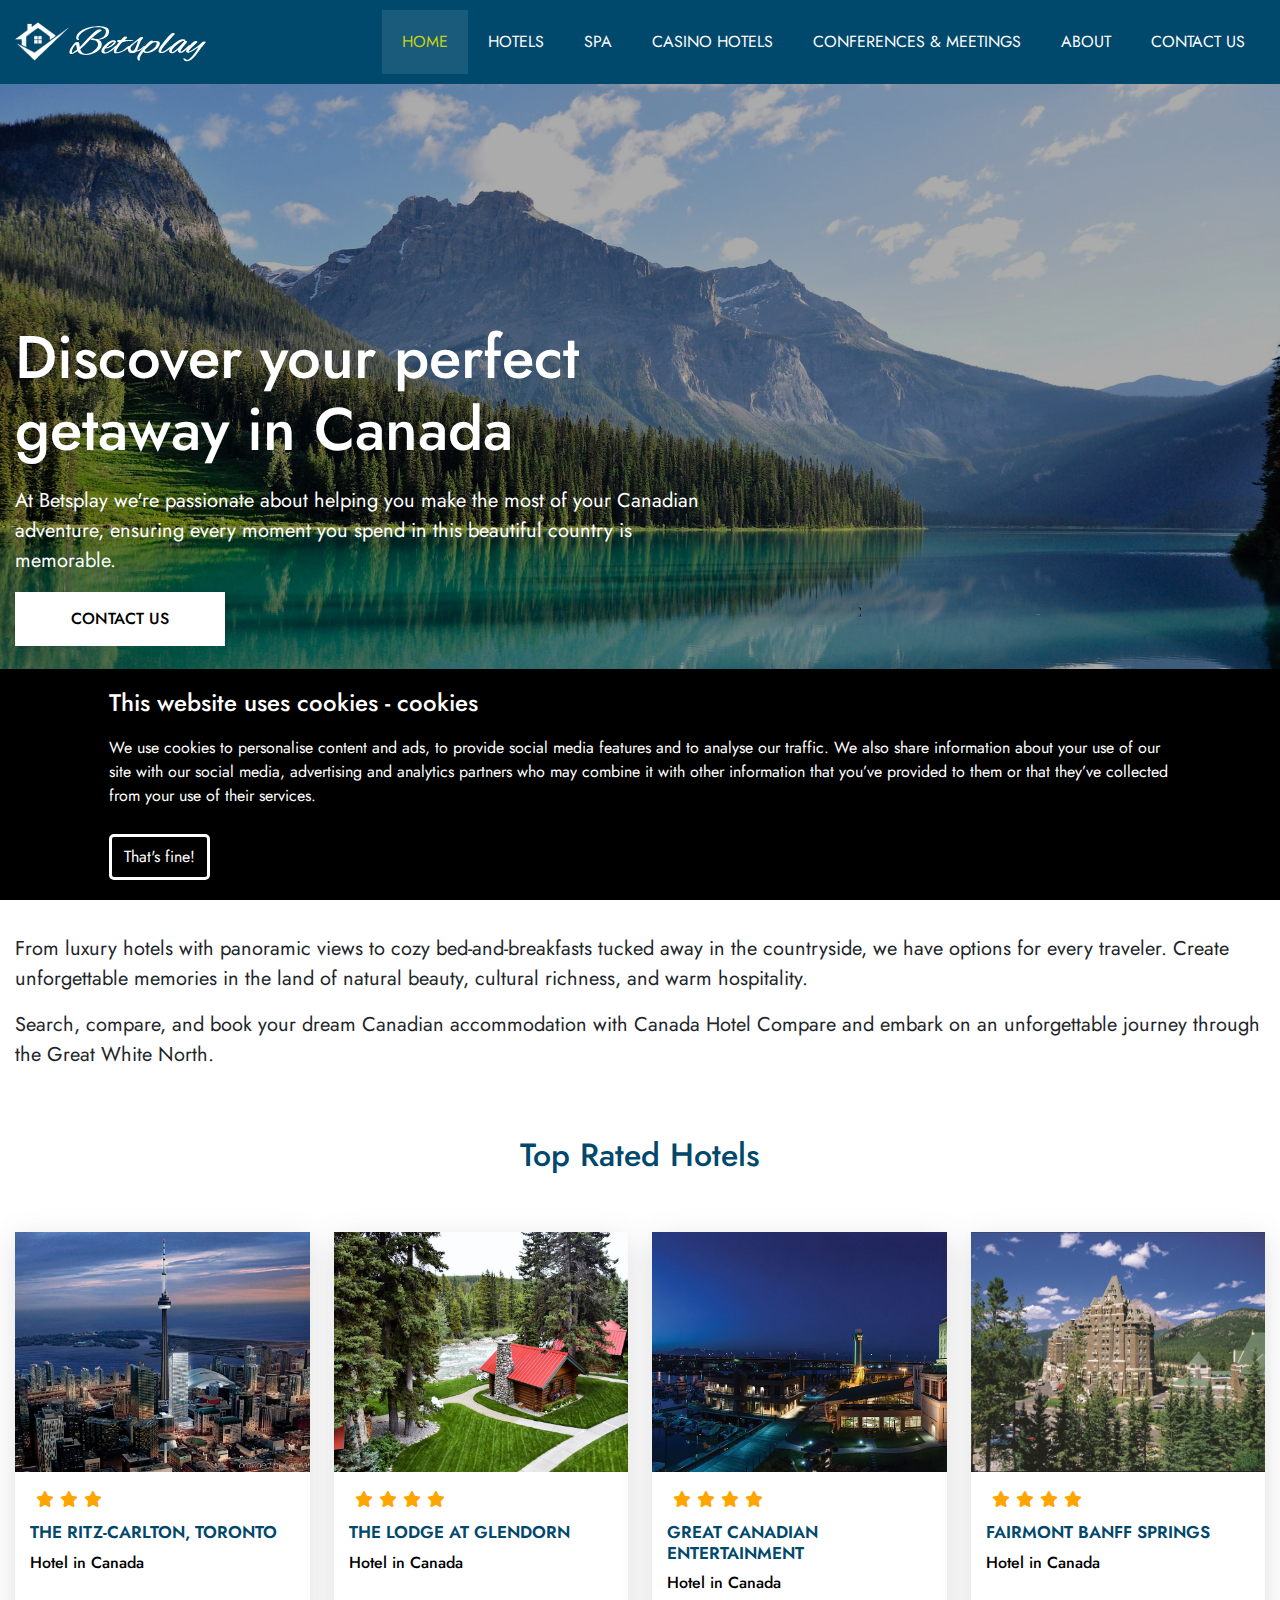
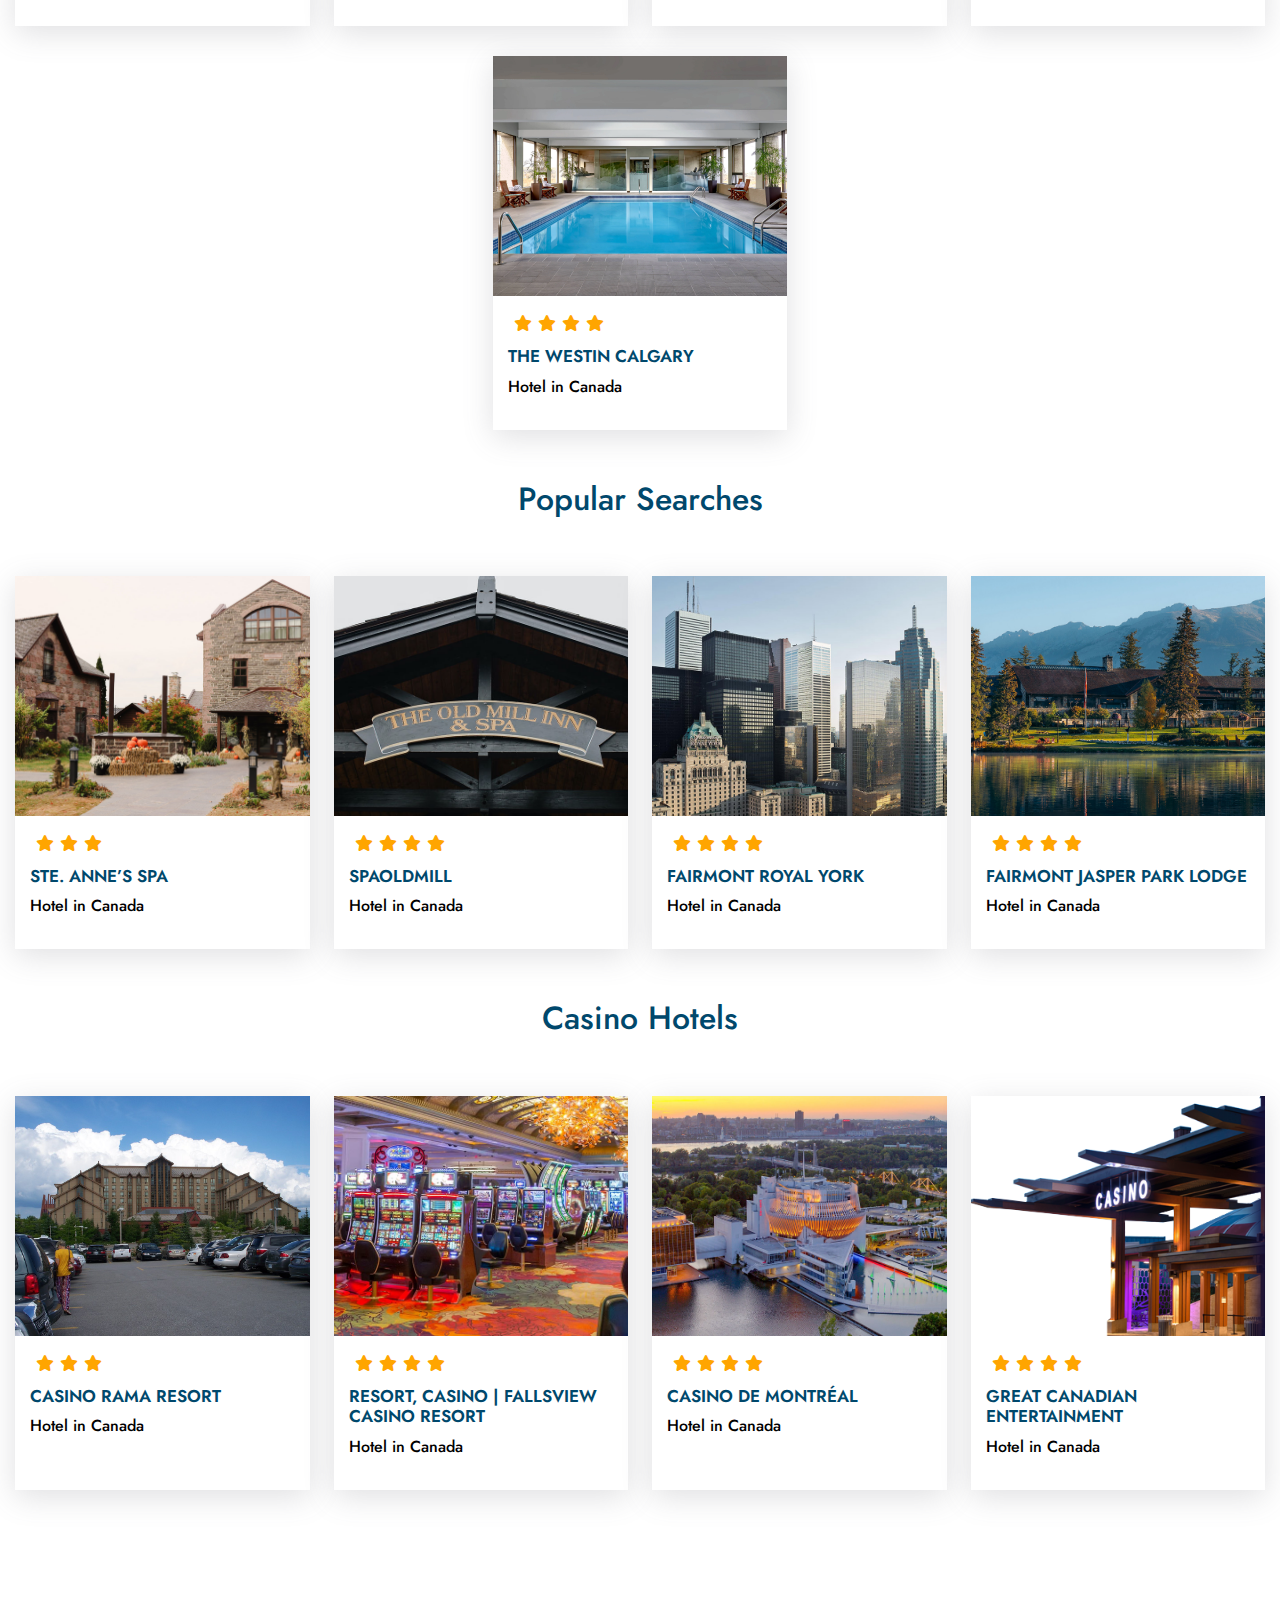
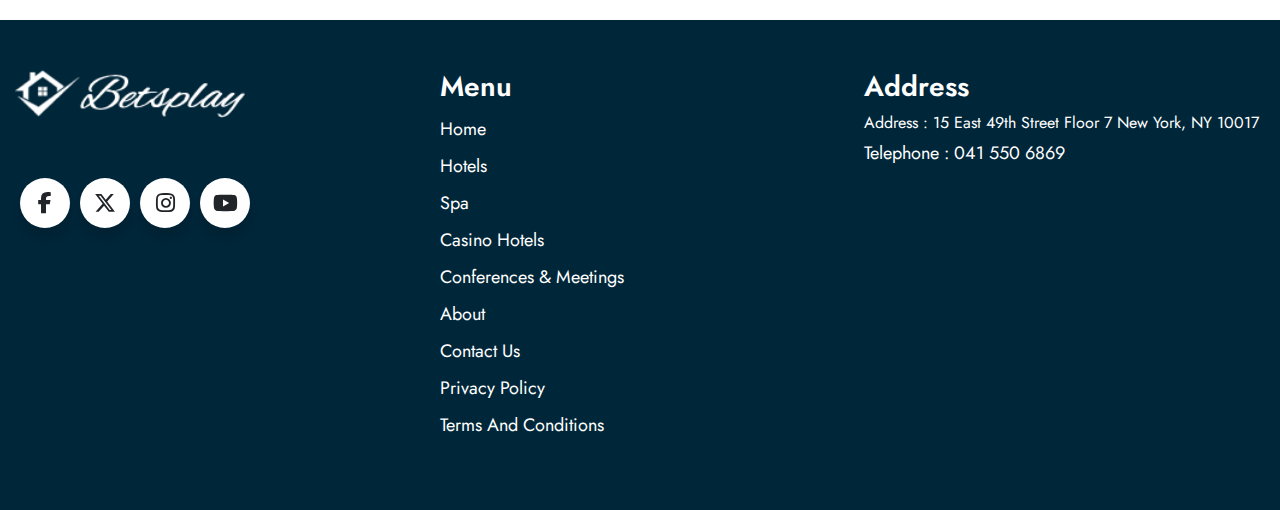
<file: index.html>
<!DOCTYPE html>
<html lang="en">

<head>
    <title>Betsplay</title>
    <meta charset="utf-8">
    <meta name="viewport" content="width=device-width, initial-scale=1">
    <link href="css/bootstrap.min.css" rel="stylesheet">
    <script src="js/bootstrap.bundle.min.js"></script>
    <link rel="stylesheet" href="css/style.css">
    <link rel="stylesheet" href="css/responsive.css">
    <link rel="stylesheet" href="https://cdnjs.cloudflare.com/ajax/libs/font-awesome/4.7.0/css/font-awesome.css">
    <link rel="stylesheet" href="https://cdnjs.cloudflare.com/ajax/libs/font-awesome/6.4.2/css/all.min.css">
    <link rel="icon" href="img/logo_fav.png" type="image/x-icon">
</head>

<body>
    <header class="header-area">
        <!-- site-navbar start -->
        <div class="">
            <div class="navbar-area">
                <div class="container">
                    <nav class="site-navbar">
                        <!-- site logo -->
                        <a href="index.html" class="site-logo">
                            <img src="img/logo1.png" alt="logo">
                        </a>

                        <!-- site menu/nav -->
                        <ul>
                            <li><a href="index.html" class="active">home</a></li>
                            <li><a href="hotels.html">Hotels </a></li>
                            <li><a href="spa.html">Spa </a></li>
                            <li><a href="casino-hotels.html">Casino Hotels
                                </a></li>
                            <li><a href="conferences-&-meetings.html">Conferences & Meetings
                                </a></li>
                            <li><a href="about.html">About
                                </a></li>
                            <li><a href="contact-us.html">Contact Us
                                </a></li>
                        </ul>

                        <!-- nav-toggler for mobile version only -->
                        <button class="nav-toggler">
                            <span></span>
                        </button>
                    </nav>
                </div>
            </div>
        </div>
        <!-- navbar-area end -->


    </header>
    <main>
        <!-- Banner section start form here -->
        <section class="homepage">
            <div class="container">
                <div class="bnr-text">
                    <h1 class="overflow-hidden drop-in-2">Discover your perfect getaway in Canada
                    </h1>
                    <p class="drop-in-2">At Betsplay  we're passionate about helping you make the most of your
                        Canadian adventure,
                        ensuring every moment you spend in this beautiful country is memorable.
                    </p>
                    <div class="bnr-btn drop-in-2">
                        <a href="contact-us.html">CONTACT US</a>
                    </div>
                </div>
            </div>
        </section>
        <!-- Banner section start form here -->

        <!-- luxury hotel -->
        <section class="luxury">
            <div class="container">
                <div class="luxury-text">
                    <p>From luxury hotels with panoramic views to cozy bed-and-breakfasts tucked away in the
                        countryside, we have options for every traveler. Create unforgettable memories in the land of
                        natural beauty, cultural richness, and warm hospitality.
                    </p>
                    <p>Search, compare, and book your dream Canadian accommodation with Canada Hotel Compare and embark
                        on an unforgettable journey through the Great White North.
                    </p>
                </div>
            </div>
        </section>
        <!-- luxury hotel -->

        <!-- Top Rated Hotels  -->
        <section class="top-rated">
            <div class="container">
                <h2>Top Rated Hotels
                </h2>
                <div class="top-rated-wrapper">
                    <div class="row">
                        <div class="col-sm-12 col-lg-3 col-md-6">
                            <div class="faster">
                                <figure>
                                    <a href="https://www.ritzcarlton.com/en/hotels/yyzrz-the-ritz-carlton-toronto/overview/?s cid=f2ae0541-1279-4f24-b197-a979c79310b0"
                                        target="_blank"><img src="img/TORONTO.jpeg" alt="TORONTO"></a>
                                </figure>
                                <div class="toronto">
                                    <ul>
                                        <li><i class="fa fa-star" aria-hidden="true"></i>
                                        </li>
                                        <li><i class="fa fa-star" aria-hidden="true"></i>
                                        </li>
                                        <li><i class="fa fa-star" aria-hidden="true"></i>
                                        </li>

                                    </ul>
                                    <h3>The Ritz-Carlton, Toronto</h3>
                                    <p>Hotel in Canada </p>
                                </div>
                            </div>
                        </div>
                        <div class="col-sm-12 col-lg-3 col-md-6">
                            <div class="faster">
                                <figure>
                                    <a href="https://www.glendorn.com/ 
                                    " target="_blank"><img src="img/THE-GLENDORN.jpeg" alt=""></a>
                                </figure>
                                <div class="toronto">
                                    <ul>
                                        <li><i class="fa fa-star" aria-hidden="true"></i>
                                        </li>
                                        <li><i class="fa fa-star" aria-hidden="true"></i>
                                        </li>
                                        <li><i class="fa fa-star" aria-hidden="true"></i>
                                        </li>
                                        <li><i class="fa fa-star" aria-hidden="true"></i>
                                        </li>

                                    </ul>
                                    <h3>THE LODGE AT GLENDORN</h3>
                                    <p>Hotel in Canada </p>
                                </div>
                            </div>
                        </div>
                        <div class="col-sm-12 col-lg-3 col-md-6">
                            <div class="faster">
                                <figure>
                                    <a href="https://greatcanadian.com/destinations/britishcolumbia/riverrock/"
                                        target="_blank"><img src="img/ENTERTAINMENT.jpg" alt=""></a>
                                </figure>
                                <div class="toronto">
                                    <ul>
                                        <li><i class="fa fa-star" aria-hidden="true"></i>
                                        </li>
                                        <li><i class="fa fa-star" aria-hidden="true"></i>
                                        </li>
                                        <li><i class="fa fa-star" aria-hidden="true"></i>
                                        </li>
                                        <li><i class="fa fa-star" aria-hidden="true"></i>
                                        </li>

                                    </ul>
                                    <h3>GREAT CANADIAN ENTERTAINMENT</h3>
                                    <p>Hotel in Canada </p>
                                </div>
                            </div>
                        </div>
                        <div class="col-sm-12 col-lg-3 col-md-6">
                            <div class="faster">
                                <figure>
                                    <a href="https://www.fairmont.com/banff-springs/" target="_blank"><img
                                            src="img/Fairmont.jpg" alt=""></a>
                                </figure>
                                <div class="toronto">
                                    <ul>
                                        <li><i class="fa fa-star" aria-hidden="true"></i>
                                        </li>
                                        <li><i class="fa fa-star" aria-hidden="true"></i>
                                        </li>
                                        <li><i class="fa fa-star" aria-hidden="true"></i>
                                        </li>
                                        <li><i class="fa fa-star" aria-hidden="true"></i>
                                        </li>

                                    </ul>
                                    <h3>Fairmont Banff Springs</h3>
                                    <p>Hotel in Canada </p>
                                </div>
                            </div>
                        </div>
                        <div class="col-sm-12 col-lg-3 col-md-6">
                            <div class="faster">
                                <figure>
                                    <a href="https://www.marriott.com/en-us/hotels/yycwi-the-westin-calgary/overview/?scid=f2ae054 1-1279-4f24-b197-a979c79310b0 
                                    " target="_blank"><img src="img/CALGARY.webp" alt=""></a>
                                </figure>
                                <div class="toronto">
                                    <ul>
                                        <li><i class="fa fa-star" aria-hidden="true"></i>
                                        </li>
                                        <li><i class="fa fa-star" aria-hidden="true"></i>
                                        </li>
                                        <li><i class="fa fa-star" aria-hidden="true"></i>
                                        </li>
                                        <li><i class="fa fa-star" aria-hidden="true"></i>
                                        </li>

                                    </ul>
                                    <h3>The Westin Calgary</h3>
                                    <p>Hotel in Canada </p>
                                </div>
                            </div>
                        </div>
                    </div>
                </div>
            </div>
        </section>
        <!-- Top Rated Hotels  -->

        <!-- Popular Searches  -->
        <section class="top-rated searches">
            <div class="container">
                <h2>Popular Searches </h2>
                <div class="top-rated-wrapper">
                    <div class="row">
                        <div class="col-sm-12 col-lg-3 col-md-6">
                            <div class="faster">
                                <figure>
                                    <a href="https://www.steannes.com/" target="_blank"><img src="img/Spa.jpg"
                                            alt="TORONTO"></a>
                                </figure>
                                <div class="toronto">
                                    <ul>
                                        <li><i class="fa fa-star" aria-hidden="true"></i>
                                        </li>
                                        <li><i class="fa fa-star" aria-hidden="true"></i>
                                        </li>
                                        <li><i class="fa fa-star" aria-hidden="true"></i>
                                        </li>

                                    </ul>
                                    <h3>Ste. Anne’s Spa</h3>
                                    <p>Hotel in Canada </p>
                                </div>
                            </div>
                        </div>
                        <div class="col-sm-12 col-lg-3 col-md-6">
                            <div class="faster">
                                <figure>
                                    <a href="https://www.spaoldmill.ca/ 
                                    " target="_blank"><img src="img/spaoldmill.jpg" alt=""></a>
                                </figure>
                                <div class="toronto">
                                    <ul>
                                        <li><i class="fa fa-star" aria-hidden="true"></i>
                                        </li>
                                        <li><i class="fa fa-star" aria-hidden="true"></i>
                                        </li>
                                        <li><i class="fa fa-star" aria-hidden="true"></i>
                                        </li>
                                        <li><i class="fa fa-star" aria-hidden="true"></i>
                                        </li>

                                    </ul>
                                    <h3>spaoldmill</h3>
                                    <p>Hotel in Canada </p>
                                </div>
                            </div>
                        </div>
                        <div class="col-sm-12 col-lg-3 col-md-6">
                            <div class="faster">
                                <figure>
                                    <a href="https://www.fairmont.com/royal-york-toronto/?goto=fiche_hotel&code_hotel=A551&merchantid= seo-maps-CA-A551&sourceid=aw-cen&utm_medium=seo+maps&utm_source=google+Maps&u tm_campaign=seo+maps&y_source=1_MTIzNjE0MTEtNzE1LWxvY2F0aW9uLndlYnNpdGU%3 D 
                                    " target="_blank"><img src="img/Fairmont-Royal-York.jpg" alt=""></a>
                                </figure>
                                <div class="toronto">
                                    <ul>
                                        <li><i class="fa fa-star" aria-hidden="true"></i>
                                        </li>
                                        <li><i class="fa fa-star" aria-hidden="true"></i>
                                        </li>
                                        <li><i class="fa fa-star" aria-hidden="true"></i>
                                        </li>
                                        <li><i class="fa fa-star" aria-hidden="true"></i>
                                        </li>

                                    </ul>
                                    <h3>Fairmont Royal York</h3>
                                    <p>Hotel in Canada </p>
                                </div>
                            </div>
                        </div>
                        <div class="col-sm-12 col-lg-3 col-md-6">
                            <div class="faster">
                                <figure>
                                    <a href="https://www.fairmont.com/jasper/?goto=fiche_hotel&code_hotel=A562&merchantid=seo-maps-C A-A562&sourceid=aw-cen&utm_medium=seo+maps&utm_source=google+Maps&utm_campaig n=seo+maps&y_source=1_MTIzNjE0MTMtNzE1LWxvY2F0aW9uLndlYnNpdGU%3D 
                                    " target="_blank"><img src="img/Fairmont-Jasper-Park-Lodge.jpg" alt=""></a>
                                </figure>
                                <div class="toronto">
                                    <ul>
                                        <li><i class="fa fa-star" aria-hidden="true"></i>
                                        </li>
                                        <li><i class="fa fa-star" aria-hidden="true"></i>
                                        </li>
                                        <li><i class="fa fa-star" aria-hidden="true"></i>
                                        </li>
                                        <li><i class="fa fa-star" aria-hidden="true"></i>
                                        </li>

                                    </ul>
                                    <h3>Fairmont Jasper Park Lodge</h3>
                                    <p>Hotel in Canada </p>
                                </div>
                            </div>
                        </div>

                    </div>
                </div>
            </div>
        </section>
        <!-- Popular Searches  -->
        <!-- Casino Hotels -->
        <section class="top-rated searches">
            <div class="container">
                <h2>Casino Hotels </h2>
                <div class="top-rated-wrapper">
                    <div class="row">
                        <div class="col-sm-12 col-lg-3 col-md-6">
                            <div class="faster">
                                <figure>
                                    <a href="https://www.casinorama.com/" target="_blank">
                                        <img src="img/Casino1.jpg" alt="TORONTO">
                                    </a>
                                </figure>
                                <div class="toronto">
                                    <ul>
                                        <li><i class="fa fa-star" aria-hidden="true"></i>
                                        </li>
                                        <li><i class="fa fa-star" aria-hidden="true"></i>
                                        </li>
                                        <li><i class="fa fa-star" aria-hidden="true"></i>
                                        </li>

                                    </ul>
                                    <h3>Casino Rama Resort
                                    </h3>
                                    <p>Hotel in Canada </p>
                                </div>
                            </div>
                        </div>
                        <div class="col-sm-12 col-lg-3 col-md-6">
                            <div class="faster">
                                <figure>
                                    <a href="https://fallsviewcasinoresort.com/" target="_blank"><img
                                            src="img/Resort2.jpg" alt=""></a>
                                </figure>
                                <div class="toronto">
                                    <ul>
                                        <li><i class="fa fa-star" aria-hidden="true"></i>
                                        </li>
                                        <li><i class="fa fa-star" aria-hidden="true"></i>
                                        </li>
                                        <li><i class="fa fa-star" aria-hidden="true"></i>
                                        </li>
                                        <li><i class="fa fa-star" aria-hidden="true"></i>
                                        </li>

                                    </ul>
                                    <h3>Resort, Casino | Fallsview Casino Resort</h3>
                                    <p>Hotel in Canada </p>
                                </div>
                            </div>
                        </div>
                        <div class="col-sm-12 col-lg-3 col-md-6">
                            <div class="faster">
                                <figure>
                                    <a href="https://casinos.lotoquebec.com/fr/montreal/accueil" target="_blank"><img
                                            src="img/temp-img.jpg" alt=""></a>
                                </figure>
                                <div class="toronto">
                                    <ul>
                                        <li><i class="fa fa-star" aria-hidden="true"></i>
                                        </li>
                                        <li><i class="fa fa-star" aria-hidden="true"></i>
                                        </li>
                                        <li><i class="fa fa-star" aria-hidden="true"></i>
                                        </li>
                                        <li><i class="fa fa-star" aria-hidden="true"></i>
                                        </li>

                                    </ul>
                                    <h3>Casino de Montréal</h3>
                                    <p>Hotel in Canada </p>
                                </div>
                            </div>
                        </div>
                        <div class="col-sm-12 col-lg-3 col-md-6">
                            <div class="faster">
                                <figure>
                                    <a href="https://www.fairmont.com/jasper/?goto=fiche_hotel&code_hotel=A562&merchantid=seo-maps-C A-A562&sourceid=aw-cen&utm_medium=seo+maps&utm_source=google+Maps&utm_campaig n=seo+maps&y_source=1_MTIzNjE0MTMtNzE1LWxvY2F0aW9uLndlYnNpdGU%3D 
                                    " target="_blank"><img src="img/c.png" alt=""></a>
                                </figure>
                                <div class="toronto">
                                    <ul>
                                        <li><i class="fa fa-star" aria-hidden="true"></i>
                                        </li>
                                        <li><i class="fa fa-star" aria-hidden="true"></i>
                                        </li>
                                        <li><i class="fa fa-star" aria-hidden="true"></i>
                                        </li>
                                        <li><i class="fa fa-star" aria-hidden="true"></i>
                                        </li>

                                    </ul>
                                    <h3>GREAT CANADIAN ENTERTAINMENT

                                    </h3>
                                    <p>Hotel in Canada </p>
                                </div>
                            </div>
                        </div>

                    </div>
                </div>
            </div>
        </section>
        <!-- Casino Hotels -->


    </main>
    <footer class="footer">
        <div class="container">
            <div class="row">
                <div class="col-lg-4">
                    <div class="footer-logo">
                        <a href="index.html"><img src="img/logo1.png" alt="" class="logo1"></a>

                        <div class="socail">
                            <div class="wrapper">
                                <div class="icon facebook">
                                    <div class="tooltip">
                                        Facebook
                                    </div>
                                    <span><i class="fab fa-facebook-f"></i></span>
                                </div>
                                <div class="icon twitter">
                                    <div class="tooltip">
                                        Twitter
                                    </div>
                                    <span><i class="fa-brands fa-x-twitter"></i></span>
                                </div>
                                <div class="icon instagram">
                                    <div class="tooltip">
                                        Instagram
                                    </div>
                                    <span><i class="fab fa-instagram"></i></span>
                                </div>
                                <div class="icon youtube">
                                    <div class="tooltip">
                                        YouTube
                                    </div>
                                    <span><i class="fab fa-youtube"></i></span>
                                </div>
                            </div>

                        </div>
                    </div>
                </div>
                <div class="col-lg-4">
                    <div class="menu-footer">
                        <h3>menu</h3>
                        <ul>
                            <li><a href="index.html">home</a></li>
                            <li><a href="hotels.html">Hotels </a></li>
                            <li><a href="spa.html">Spa </a></li>
                            <li><a href="casino-hotels.html">Casino Hotels
                                </a></li>
                            <li><a href="conferences-&-meetings.html">Conferences & Meetings
                                </a></li>
                            <li><a href="about.html">About
                                </a></li>
                            <li><a href="contact-us.html">Contact Us
                                </a></li>
                            <li><a href="privacy-policy.html">privacy policy
                                </a></li>
                            <li><a href="terms-and-conditions.html">terms and conditions
                                </a></li>
                        </ul>

                    </div>
                </div>
                <div class="col-lg-4">
                    <div class="menu-footer">
                        <h3>Address</h3>
                        <ul>
                            <li>Address : 15 East 49th Street
                                Floor 7
                                New York, NY 10017
                            </li>
                            <li><a href="tel:0415506869
                                ">Telephone : 041 550 6869
                                </a></li>
                        </ul>
                    </div>
                </div>
            </div>
        </div>
    </footer>
    <!-- footer -->

    <section id="cookies">
        <div class="container">
            <div class="subcontainer">
                <div class="cookies">
                    <h4>This website uses cookies - cookies</h4>
                    <p>We use cookies to personalise content and ads, to provide social media features and to analyse
                        our traffic. We also share information about your use of our site with our social media,
                        advertising and analytics partners who may combine it with other information that you’ve
                        provided to them or that they’ve collected from your use of their services.</p>
                    <button id="cookies-btn">That's fine!</button>
                </div>
            </div>
        </div>
    </section>


    <script src="js/index.js"></script>
    <script>
        function openTab(evt, cityName) {
            var i, tabcontent, tablinks;
            tabcontent = document.getElementsByClassName("tabcontent");
            for (i = 0; i < tabcontent.length; i++) {
                tabcontent[i].style.display = "none";
            }
            tablinks = document.getElementsByClassName("tablinks");
            for (i = 0; i < tablinks.length; i++) {
                tablinks[i].className = tablinks[i].className.replace(" active", "");
            }
            document.getElementById(cityName).style.display = "block";
            evt.currentTarget.className += " active";
        }

        // CLOSE THE COOKIE MESSAGE WHEN THE USER CLICKS ON THE "THAT'S FINE" BUTTON
        document.querySelector("#cookies-btn").addEventListener("click", () => {
            document.querySelector("#cookies").style.display = "none";
            // CALL THE SETCOOKIE() FUNCTION
            setCookie("cookie", true, 30);
        })

        // CREATES A COOKIE (EXPIRES IN 30 DAYS)
        function setCookie(cName, cValue, expDays) {
            let date = new Date();
            date.setTime(date.getTime() + (expDays * 24 * 60 * 60 * 1000));
            const expires = "expires=" + date.toUTCString();
            document.cookie = cName + "=" + cValue + "; " + expires + "; path=/";
        }

        // GRAB THE VALUE OF THE COOKIE
        function getCookie(cName) {
            const name = cName + "=";
            const cDecoded = decodeURIComponent(document.cookie);
            const cArr = cDecoded.split('; ');
            let res;
            cArr.forEach(val => {
                if (val.indexOf(name) === 0) res = val.substring(name.length);
            })
            return res;
        }

        // CHECK IF A COOKIE EXISTS
        function cookieMessage() {
            // IF A COOKIE DOESN'T EXIST THEN DISPLAY THE COOKIE MESSAGE
            if (!getCookie("cookie"))
                document.querySelector("#cookies").style.display = "block";
        }

        // CALL THE COOKIEMESSAGE() FUNCTION ON PAGE LOAD
        window.addEventListener("load", cookieMessage);



    </script>

</body>

</html>
</file>
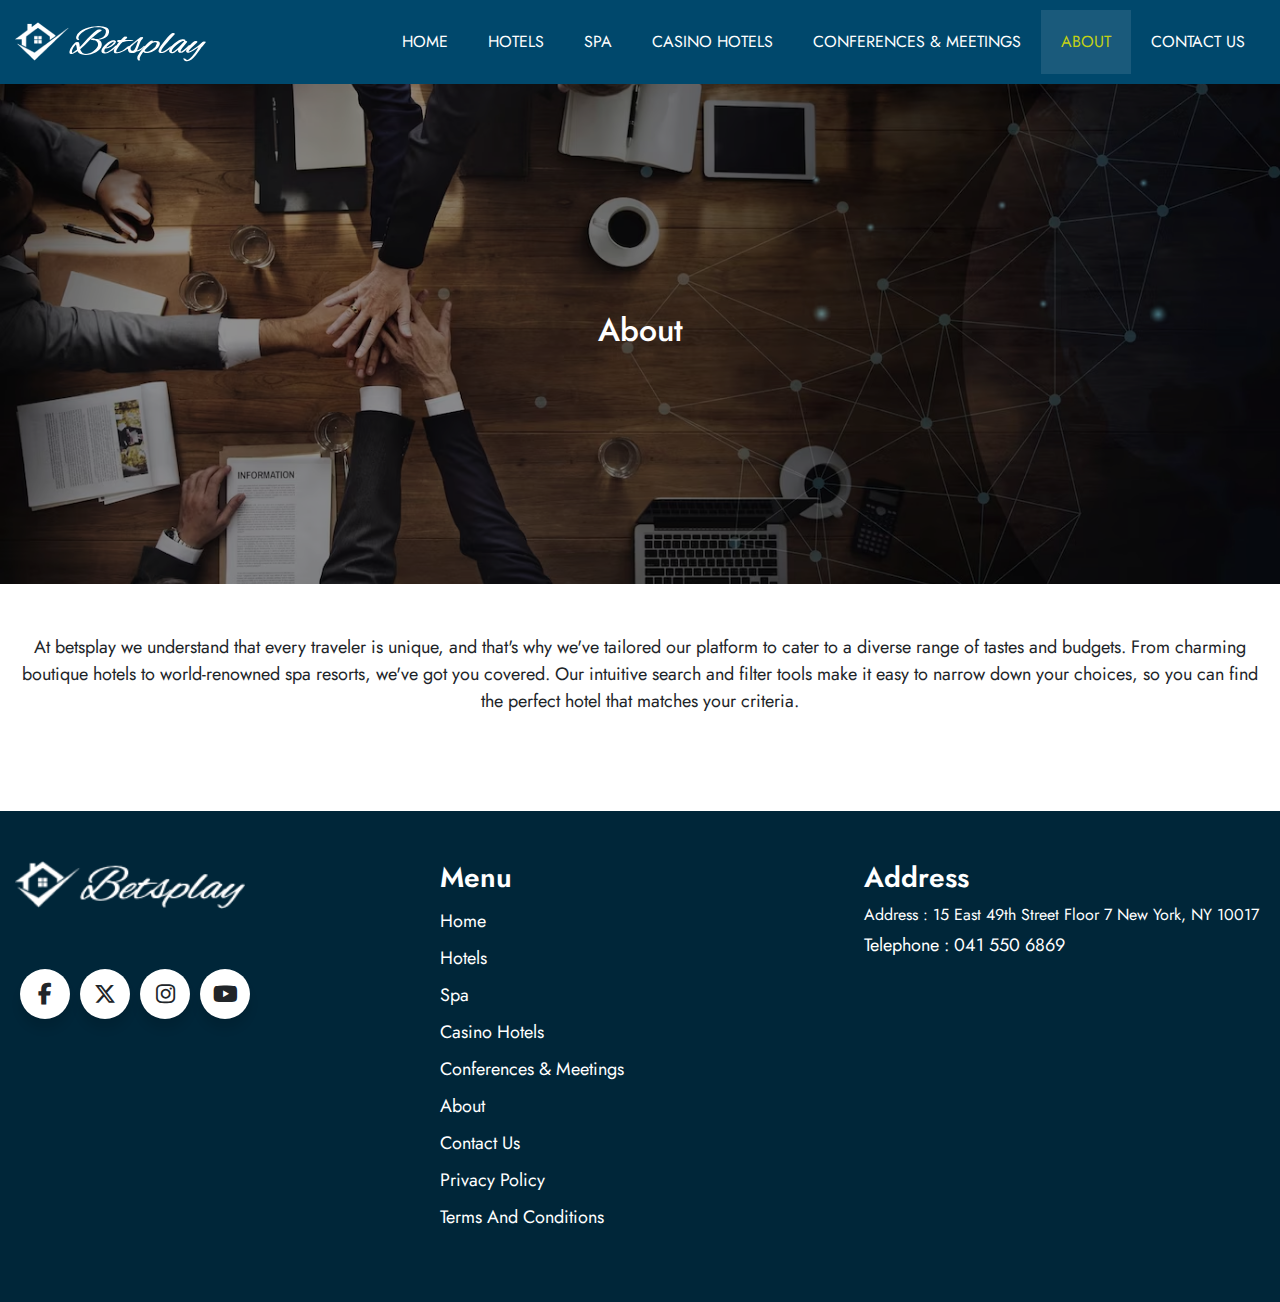
<file: about.html>
<!DOCTYPE html>
<html lang="en">

<head>
    <title>About</title>
    <meta charset="utf-8">
    <meta name="viewport" content="width=device-width, initial-scale=1">
    <link href="css/bootstrap.min.css" rel="stylesheet">
    <link rel="stylesheet" href="css/style.css">
    <link rel="stylesheet" href="css/responsive.css">
    <link rel="stylesheet" href="https://cdnjs.cloudflare.com/ajax/libs/font-awesome/4.7.0/css/font-awesome.css">
    <link rel="stylesheet" href="https://cdnjs.cloudflare.com/ajax/libs/font-awesome/6.4.2/css/all.min.css">
    <link rel="icon" href="img/logo_fav.png" type="image/x-icon">
</head>

<body id="about">

    <header class="header-area">
        <!-- site-navbar start -->
        <div class="">
            <div class="navbar-area">
                <div class="container">
                    <nav class="site-navbar">
                        <!-- site logo -->
                        <a href="index.html"><img src="img/logo1.png" alt="" class="logo1"></a>
                        <!-- site menu/nav -->
                        <ul>
                            <li><a href="index.html">home</a></li>
                            <li><a href="hotels.html">Hotels </a></li>
                            <li><a href="spa.html">Spa </a></li>
                            <li><a href="casino-hotels.html">Casino Hotels
                                </a></li>
                            <li><a href="conferences-&-meetings.html">Conferences & Meetings
                                </a></li>
                            <li><a href="about.html" class="active">About
                                </a></li>
                            <li><a href="contact-us.html">Contact Us
                                </a></li>
                        </ul>

                        <!-- nav-toggler for mobile version only -->
                        <button class="nav-toggler">
                            <span></span>
                        </button>
                    </nav>
                </div>
            </div>
        </div>
        <!-- navbar-area end -->


    </header>
    <main>
        <section class="hotels-bnr about">
            <div class="container">
                <div class="bnr-heading">
                    <h2>About</h2>
                </div>
            </div>
        </section>
        <section class="description-hotel">
            <div class="container">
                <div class="description-para">
                    <p>At betsplay we understand that every traveler is unique, and that's
                        why we've tailored our
                        platform to cater to a diverse range of tastes and budgets. From charming boutique hotels to
                        world-renowned spa resorts, we've got you covered. Our intuitive search and filter tools make it
                        easy to narrow down your choices, so you can find the perfect hotel that matches your criteria.

                    </p>
                </div>
            </div>
        </section>

    </main>
    <footer class="footer">
        <div class="container">
            <div class="row">
                <div class="col-lg-4">
                    <div class="footer-logo">
                        <a href="index.html"><img src="img/logo1.png" alt="logo1" class="logo1"></a>

                        <div class="socail">
                            <div class="wrapper">
                                <div class="icon facebook">
                                    <div class="tooltip">
                                        Facebook
                                    </div>
                                    <span><i class="fab fa-facebook-f"></i></span>
                                </div>
                                <div class="icon twitter">
                                    <div class="tooltip">
                                        Twitter
                                    </div>
                                    <span><i class="fa-brands fa-x-twitter"></i></span>
                                </div>
                                <div class="icon instagram">
                                    <div class="tooltip">
                                        Instagram
                                    </div>
                                    <span><i class="fab fa-instagram"></i></span>
                                </div>
                                <div class="icon youtube">
                                    <div class="tooltip">
                                        YouTube
                                    </div>
                                    <span><i class="fab fa-youtube"></i></span>
                                </div>
                            </div>

                        </div>
                    </div>
                </div>
                <div class="col-lg-4">
                    <div class="menu-footer">
                        <h3>menu</h3>
                        <ul>
                            <li><a href="index.html">home</a></li>
                            <li><a href="hotels.html">Hotels </a></li>
                            <li><a href="spa.html">Spa </a></li>
                            <li><a href="casino-hotels.html">Casino Hotels
                                </a></li>
                            <li><a href="conferences-&-meetings.html">Conferences & Meetings
                                </a></li>
                            <li><a href="about.html">About
                                </a></li>
                            <li><a href="contact-us.html">Contact Us
                                </a></li>
                            <li><a href="privacy-policy.html">privacy policy
                                </a></li>
                            <li><a href="terms-and-conditions.html">terms and conditions
                                </a></li>

                        </ul>
                    </div>
                </div>
                <div class="col-lg-4">
                    <div class="menu-footer">
                        <h3>Address</h3>
                        <ul>
                            <li>Address : 15 East 49th Street
                                Floor 7
                                New York, NY 10017
                            </li>
                            <li><a href="tel:0415506869
                                ">Telephone : 041 550 6869
                                </a></li>
                        </ul>
                    </div>
                </div>
            </div>
        </div>
    </footer>
    <!-- footer -->
    <script src="js/index.js"></script>

</body>

</html>
</file>
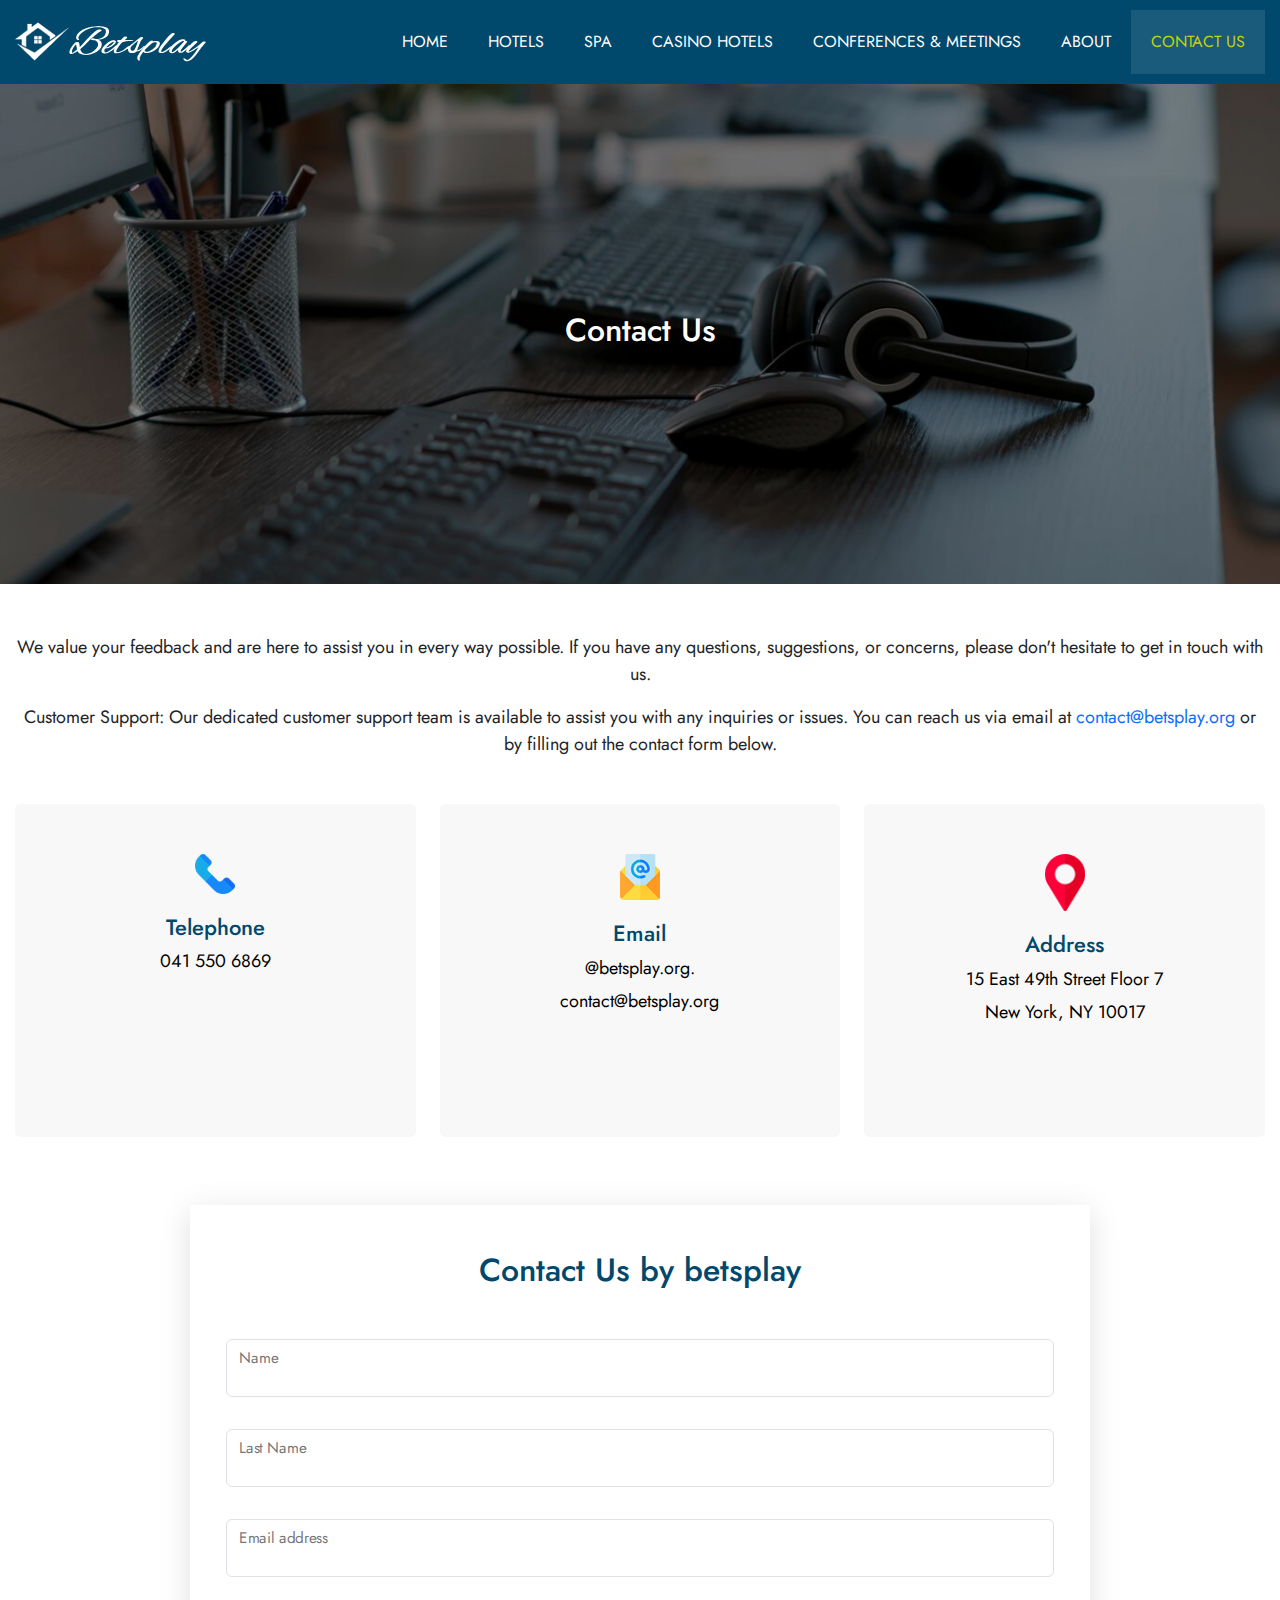
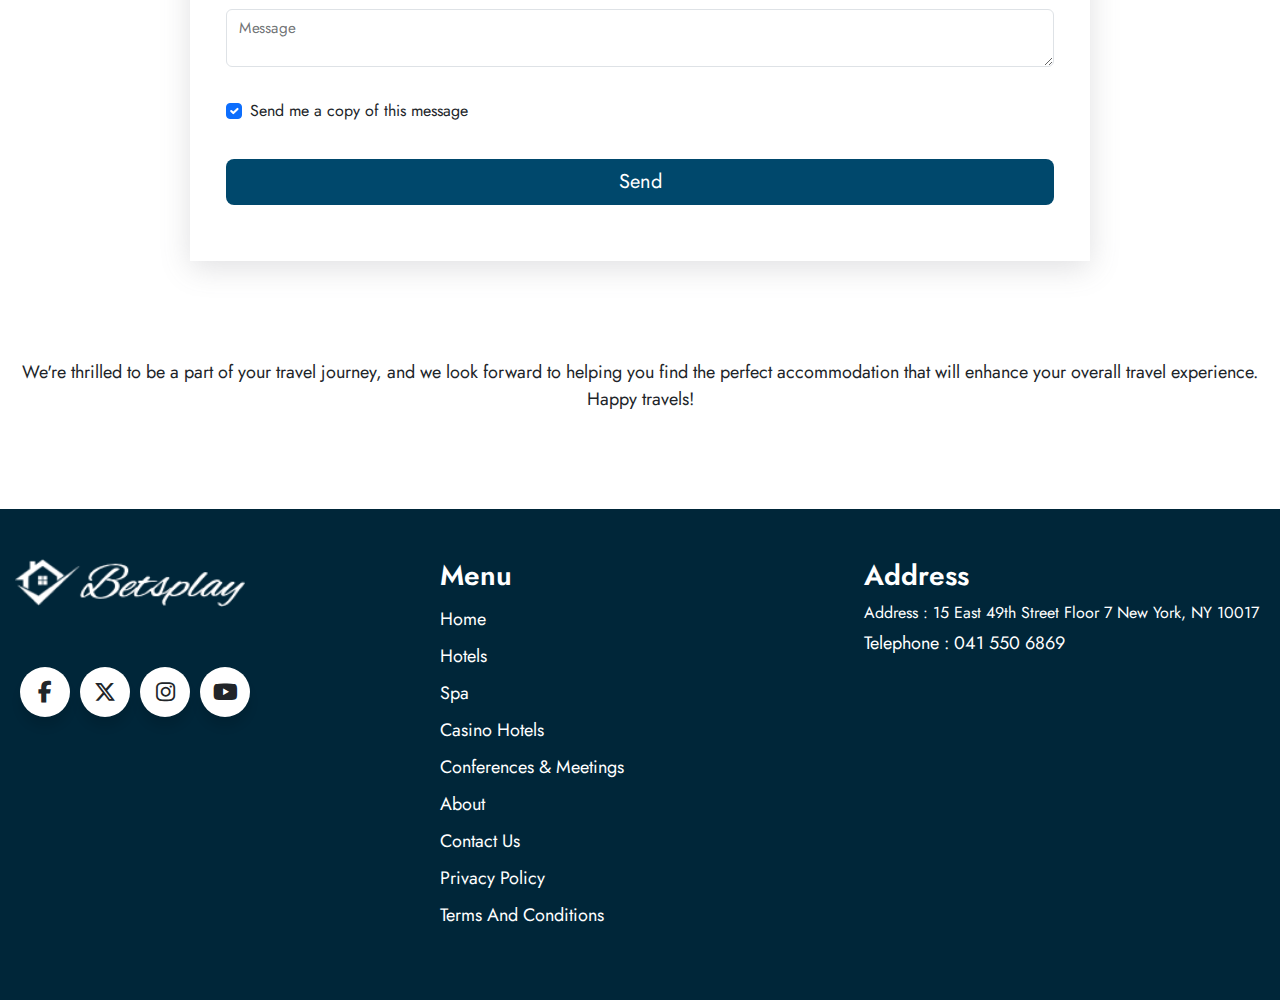
<file: contact-us.html>
<!DOCTYPE html>
<html lang="en">

<head>
    <title>Contact Us</title>
    <meta charset="utf-8">
    <meta name="viewport" content="width=device-width, initial-scale=1">
    <link href="css/bootstrap.min.css" rel="stylesheet">
    <script src="js/bootstrap.bundle.min.js"></script>
    <link rel="stylesheet" href="css/style.css">
    <link rel="stylesheet" href="css/responsive.css">
    <link rel="stylesheet" href="https://cdnjs.cloudflare.com/ajax/libs/font-awesome/4.7.0/css/font-awesome.css">
    <link rel="stylesheet" href="https://cdnjs.cloudflare.com/ajax/libs/font-awesome/6.4.2/css/all.min.css">
    <link rel="icon" href="img/logo_fav.png" type="image/x-icon">
</head>

<body id="contact">

    <header class="header-area">
        <!-- site-navbar start -->
        <div class="">
            <div class="navbar-area">
                <div class="container">
                    <nav class="site-navbar">
                        <!-- site logo -->
                        <a href="index.html" class="site-logo">
                            <img src="img/logo1.png" alt="logo">
                        </a>

                        <!-- site menu/nav -->
                        <ul>
                            <li><a href="index.html">home</a></li>
                            <li><a href="hotels.html">Hotels </a></li>
                            <li><a href="spa.html">Spa </a></li>
                            <li><a href="casino-hotels.html">Casino Hotels
                                </a></li>
                            <li><a href="conferences-&-meetings.html">Conferences & Meetings
                                </a></li>
                            <li><a href="about.html">About
                                </a></li>
                            <li><a href="contact-us.html" class="active">Contact Us
                                </a></li>

                        </ul>

                        <!-- nav-toggler for mobile version only -->
                        <button class="nav-toggler">
                            <span></span>
                        </button>
                    </nav>
                </div>
            </div>
        </div>
        <!-- navbar-area end -->


    </header>
    <main>
        <section class="hotels-bnr contact">
            <div class="container">
                <div class="bnr-heading">
                    <h2>Contact Us</h2>
                </div>
            </div>
        </section>
        <section class="description-hotel">
            <div class="container">
                <div class="description-para">
                    <p>We value your feedback and are here to assist you in every way possible. If you have any
                        questions, suggestions, or concerns, please don't hesitate to get in touch with us.
                    </p>
                    <p>Customer Support: Our dedicated customer support team is available to assist you with any
                        inquiries or issues. You can reach us via email at <a href="mailto:contact@betsplay.org">contact@betsplay.org</a> 
                        or by filling out the
                        contact form below.
                    </p>
                </div>
            </div>
        </section>
        <section class="contact-info-wrap">
            <div class="container">
                <div class="row">
                    <div class="col-lg-4 col-sm-6">
                        <div class="single-contact-info">
                            <div class="info-icon">
                                <a href="tel:0415506869"> <img src="img/info-1.png" alt=""></a>
                            </div>
                            <div class="info-content">
                                <h5 class="title">Telephone</h5>
                                <p><a href="tel:0415506869">041 550 6869</a>
                                </p>
                            </div>
                        </div>
                    </div>
                    <div class="col-lg-4 col-sm-6">
                        <div class="single-contact-info">
                            <div class="info-icon">
                                <a href="mailto:contact@betsplay.org"><img src="img/info-2.png" alt=""></a>
                            </div>
                            <div class="info-content">
                                <h5 class="title">Email</h5>
                                <p><a href="mailto:@betsplay.org.">@betsplay.org.</a>
                                </p>
                                <p><a href="mailto:contact@betsplay.org">contact@betsplay.org</a></p>
                            </div>
                        </div>
                    </div>
                    <div class="col-lg-4 col-sm-6">
                        <div class="single-contact-info">
                            <div class="info-icon">
                                <img src="img/info-3.png" alt="">
                            </div>
                            <div class="info-content">
                                <h5 class="title">Address</h5>
                                <p>15 East 49th Street
                                    Floor 7
                                </p>
                                <p>New York, NY 10017
                                </p>
                            </div>
                        </div>
                    </div>
                </div>
            </div>
        </section>

        <section class="contact-us-one">
            <div class="container py-5 w">
                <div class="betsplay-info">
                    <h2>Contact Us by betsplay
                    </h2>

                    <form class="p-md-3">

                        <!-- Name input -->

                        <div class="form-floating mb-3">

                            <input type="text" id="this" class="form-control" >

                            <label class="form-label" for="this">Name</label>

                        </div>

                        <div class="form-floating mb-3">

                            <input type="text" id="ss" class="form-control" >

                            <label class="form-label" for="ss">Last Name</label>

                        </div>

                        <!-- Email input -->

                        <div class="form-floating mb-3">

                            <input type="email" id="too" class="form-control">

                            <label class="form-label" for="ss">Email address</label>

                        </div>



                        <!-- Message input -->

                        <div class="form-floating mb-3">

                            <textarea class="form-control" id="sss" rows="4"></textarea>

                            <label class="form-label" for="sss">Message</label>

                        </div>

                        <!-- Checkbox -->

                        <div class="form-check d-flex justify-content-left mb-3">

                            <input class="form-check-input me-2" type="checkbox" value="" id="sssa" checked >

                            <label class="form-check-label" for="sssa">

                                Send me a copy of this message

                            </label>

                        </div>

                        <!-- Submit button -->

                        <button type="submit" class="w-100 btn btn-lg btn-primary">Send</button>

                    </form>
                </div>
            </div>
        </section>
        <section class="description-hotel">
            <div class="container">
                <div class="description-para">
                    <p>We're thrilled to be a part of your travel journey, and we look forward to helping you find the
                        perfect accommodation that will enhance your overall travel experience. Happy travels!

                    </p>
                    
                </div>
            </div>
        </section>

    </main>
    <footer class="footer">
        <div class="container">
            <div class="row">
                <div class="col-lg-4">
                    <div class="footer-logo">
                        <a href="index.html"><img src="img/logo1.png" alt="" class="logo1"></a>

                        <div class="socail">
                            <div class="wrapper">
                                <div class="icon facebook">
                                    <div class="tooltip">
                                        Facebook
                                    </div>
                                    <span><i class="fab fa-facebook-f"></i></span>
                                </div>
                                <div class="icon twitter">
                                    <div class="tooltip">
                                        Twitter
                                    </div>
                                    <span><i class="fa-brands fa-x-twitter"></i></span>
                                </div>
                                <div class="icon instagram">
                                    <div class="tooltip">
                                        Instagram
                                    </div>
                                    <span><i class="fab fa-instagram"></i></span>
                                </div>
                                <div class="icon youtube">
                                    <div class="tooltip">
                                        YouTube
                                    </div>
                                    <span><i class="fab fa-youtube"></i></span>
                                </div>
                            </div>

                        </div>
                    </div>
                </div>
                <div class="col-lg-4">
                    <div class="menu-footer">
                        <h3>menu</h3>
                        <ul>
                            <li><a href="index.html">home</a></li>
                            <li><a href="hotels.html">Hotels </a></li>
                            <li><a href="spa.html">Spa </a></li>
                            <li><a href="casino-hotels.html">Casino Hotels
                                </a></li>
                            <li><a href="conferences-&-meetings.html">Conferences & Meetings
                                </a></li>
                            <li><a href="about.html">About
                                </a></li>
                            <li><a href="contact-us.html">Contact Us
                                </a></li>
                            <li><a href="privacy-policy.html">privacy policy
                                </a></li>
                            <li><a href="terms-and-conditions.html">terms and conditions
                                </a></li>
                        </ul>

                    </div>
                </div>
                <div class="col-lg-4">
                    <div class="menu-footer">
                        <h3>Address</h3>
                        <ul>
                            <li>Address : 15 East 49th Street
                                Floor 7
                                New York, NY 10017
                            </li>
                            <li><a href="tel:0415506869
                                ">Telephone : 041 550 6869
                                </a></li>
                        </ul>
                    </div>
                </div>
            </div>
        </div>
    </footer>
    <!-- footer -->
    <script src="js/index.js"></script>

</body>

</html>
</file>
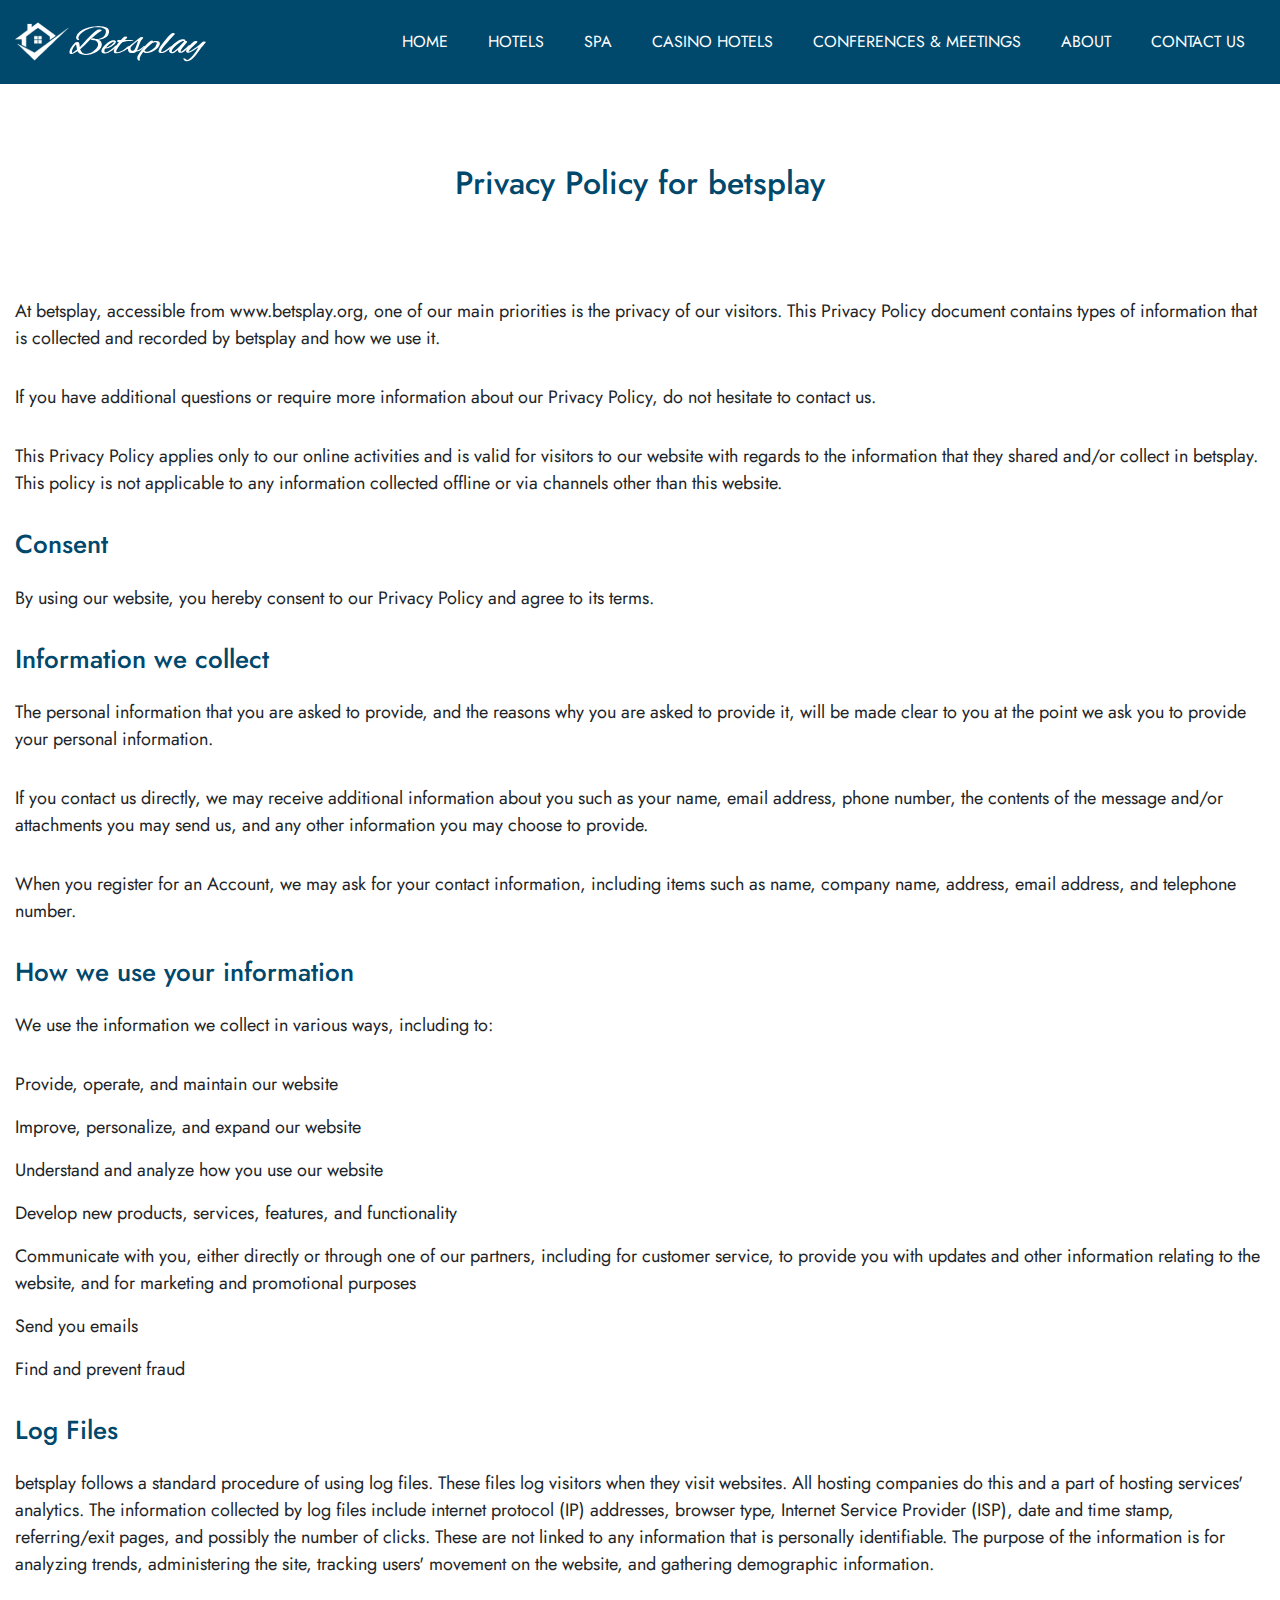
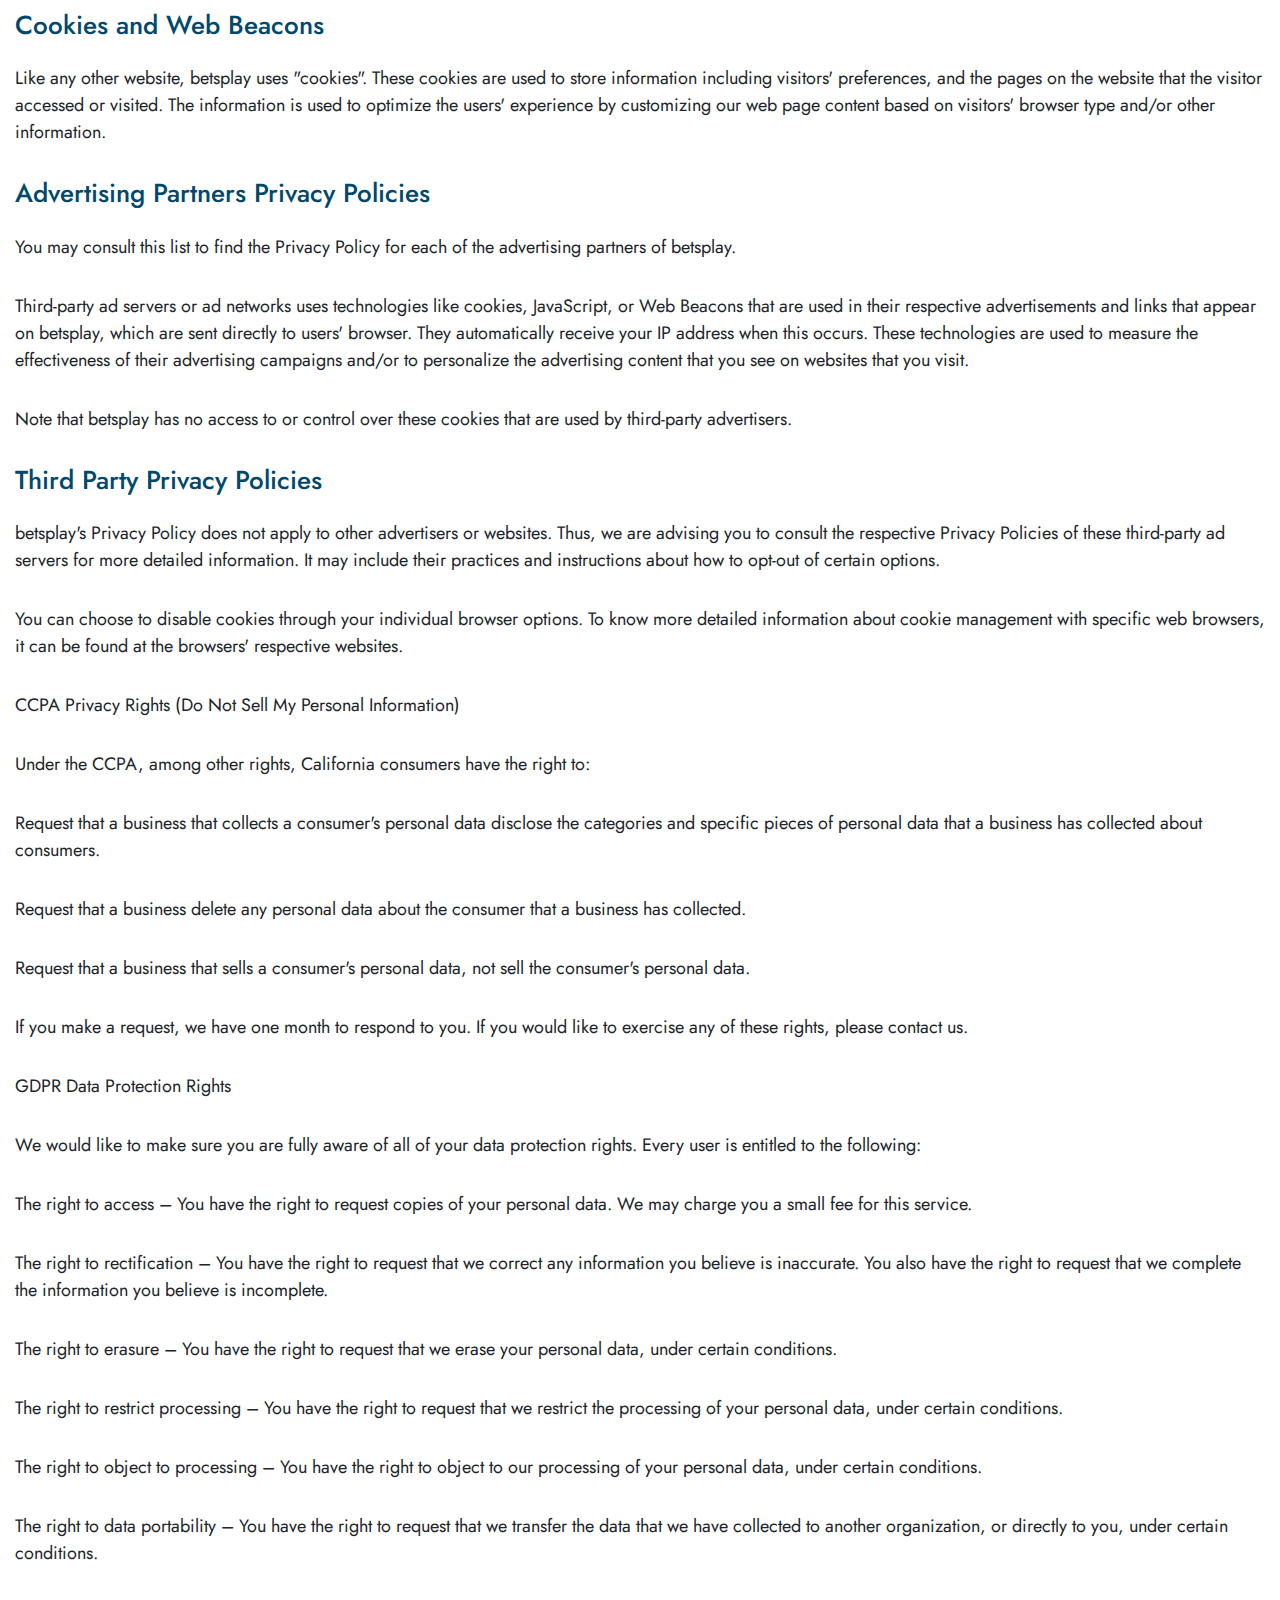
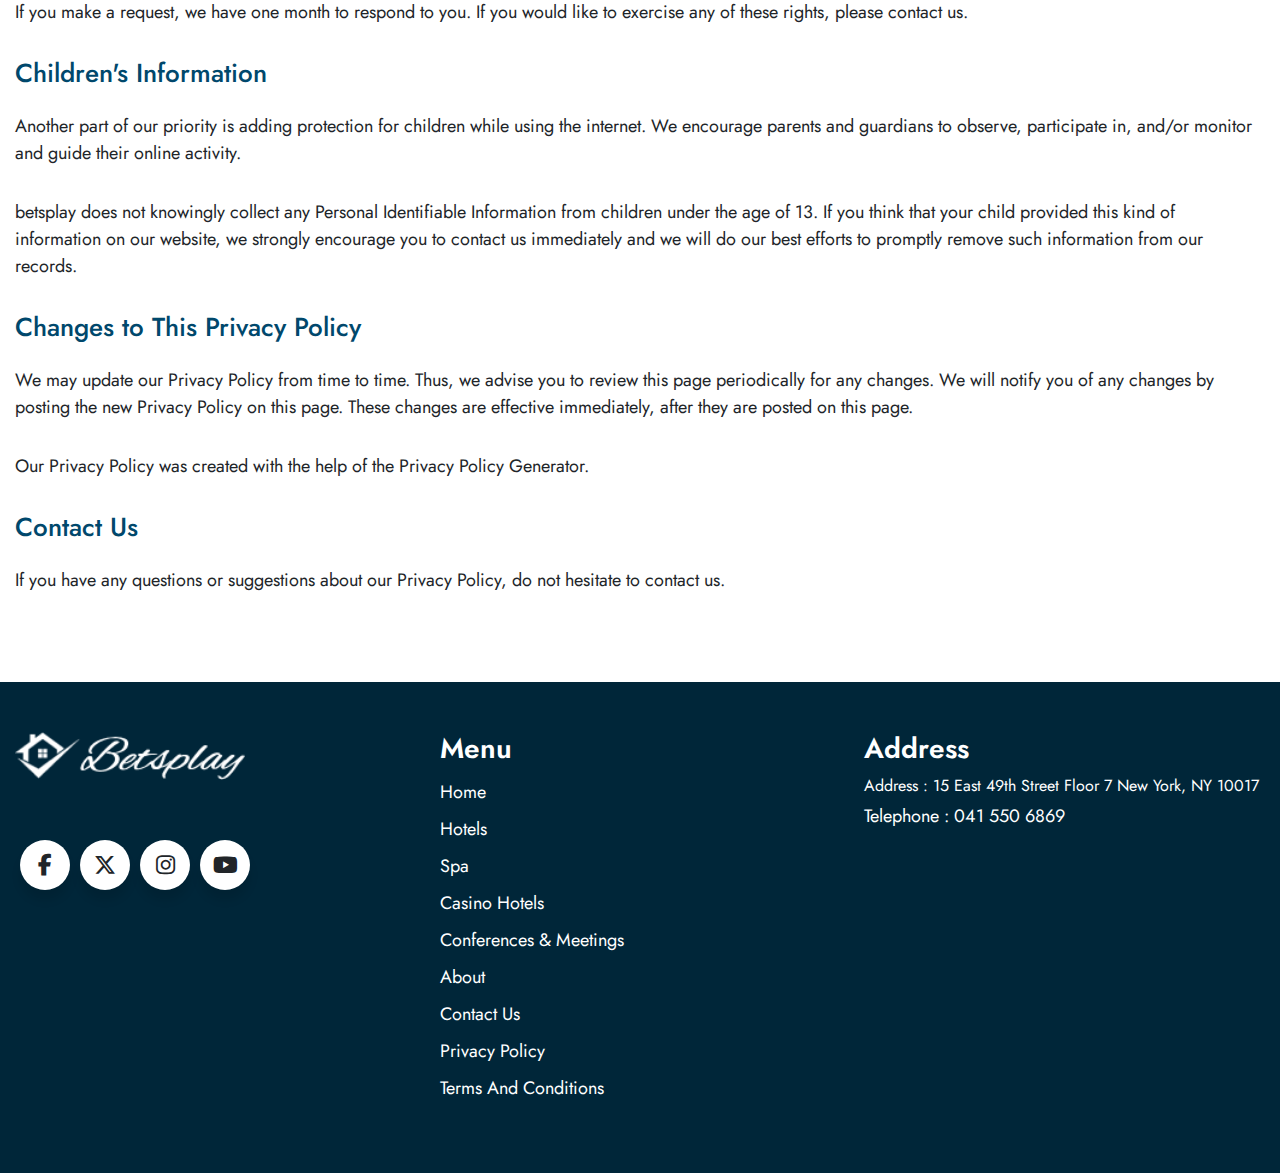
<file: privacy-policy.html>
<!DOCTYPE html>
<html lang="en">

<head>
    <title>Privacy Policy </title>
    <meta charset="utf-8">
    <meta name="viewport" content="width=device-width, initial-scale=1">
    <link href="css/bootstrap.min.css" rel="stylesheet">
    <script src="js/bootstrap.bundle.min.js"></script>
    <link rel="stylesheet" href="css/style.css">
    <link rel="stylesheet" href="css/responsive.css">
    <link rel="stylesheet" href="https://cdnjs.cloudflare.com/ajax/libs/font-awesome/4.7.0/css/font-awesome.css">
    <link rel="stylesheet" href="https://cdnjs.cloudflare.com/ajax/libs/font-awesome/6.4.2/css/all.min.css">
    <link rel="icon" href="img/logo_fav.png" type="image/x-icon">
</head>

<body>

    <header class="header-area">
        <!-- site-navbar start -->
        <div class="">
            <div class="navbar-area">
                <div class="container">
                    <nav class="site-navbar">
                        <!-- site logo -->
                        <a href="index.html" class="site-logo">
                            <img src="img/logo1.png" alt="">
                        </a>

                        <!-- site menu/nav -->
                        <ul>
                            <li><a href="index.html">home</a></li>
                            <li><a href="hotels.html">Hotels </a></li>
                            <li><a href="spa.html">Spa </a></li>
                            <li><a href="casino-hotels.html">Casino Hotels
                                </a></li>
                            <li><a href="conferences-&-meetings.html">Conferences & Meetings
                                </a></li>
                            <li><a href="about.html">About
                                </a></li>
                            <li><a href="contact-us.html">Contact Us
                                </a></li>
                        </ul>

                        <!-- nav-toggler for mobile version only -->
                        <button class="nav-toggler">
                            <span></span>
                        </button>
                    </nav>
                </div>
            </div>
        </div>
        <!-- navbar-area end -->


    </header>


    <section class="privacy-policy">
        <div class="container">
            <div class="privacy-policy-heading">
                <div class="betsplay-heading">
                    <h2>Privacy Policy for betsplay </h2>
                </div>

                <div class="Policy">
                    <p>At betsplay, accessible from www.betsplay.org, one of our main priorities is the privacy of our
                        visitors. This Privacy Policy document contains types of information that is collected and
                        recorded by betsplay and how we use it.
                    </p>
                    <p>If you have additional questions or require more information about our Privacy Policy, do not
                        hesitate to contact us.
                    </p>
                    <p>This Privacy Policy applies only to our online activities and is valid for visitors to our
                        website with regards to the information that they shared and/or collect in betsplay. This policy
                        is not applicable to any information collected offline or via channels other than this website.
                    </p>
                    <h5>Consent </h5>
                    <p>By using our website, you hereby consent to our Privacy Policy and agree to its terms. </p>
                    <h5>Information we collect
                    </h5>
                    <p>The personal information that you are asked to provide, and the reasons why you are asked to
                        provide it, will be made clear to you at the point we ask you to provide your personal
                        information.
                    </p>
                    <p>If you contact us directly, we may receive additional information about you such as your name,
                        email address, phone number, the contents of the message and/or attachments you may send us, and
                        any other information you may choose to provide.
                    </p>
                    <p>When you register for an Account, we may ask for your contact information, including items such
                        as name, company name, address, email address, and telephone number.
                    </p>
                    <h5>How we use your information
                    </h5>
                    <p>We use the information we collect in various ways, including to:
                    </p>
                    <ul>
                        <li> Provide, operate, and maintain our website
                        </li>
                        <li> Improve, personalize, and expand our website
                        </li>
                        <li> Understand and analyze how you use our website
                        </li>
                        <li> Develop new products, services, features, and functionality
                        </li>
                        <li>Communicate with you, either directly or through one of our partners, including for customer
                            service, to provide you with updates and other information relating to the website, and for
                            marketing and promotional purposes
                        </li>
                        <li> Send you emails </li>
                        <li> Find and prevent fraud
                        </li>
                    </ul>
                    <h5>Log Files
                    </h5>
                    <p>betsplay follows a standard procedure of using log files. These files log visitors when they
                        visit websites. All hosting companies do this and a part of hosting services' analytics. The
                        information collected by log files include internet protocol (IP) addresses, browser type,
                        Internet Service Provider (ISP), date and time stamp, referring/exit pages, and possibly the
                        number of clicks. These are not linked to any information that is personally identifiable. The
                        purpose of the information is for analyzing trends, administering the site, tracking users'
                        movement on the website, and gathering demographic information.
                    </p>
                    <h5>Cookies and Web Beacons
                    </h5>
                    <p>Like any other website, betsplay uses "cookies". These cookies are used to store information
                        including visitors' preferences, and the pages on the website that the visitor accessed or
                        visited. The information is used to optimize the users' experience by customizing our web page
                        content based on visitors' browser type and/or other information.
                    </p>
                    <h5>Advertising Partners Privacy Policies
                    </h5>
                    <p>You may consult this list to find the Privacy Policy for each of the advertising partners of
                        betsplay. </p>
                    <p>Third-party ad servers or ad networks uses technologies like cookies, JavaScript, or Web Beacons
                        that are used in their respective advertisements and links that appear on betsplay, which are
                        sent directly to users' browser. They automatically receive your IP address when this occurs.
                        These technologies are used to measure the effectiveness of their advertising campaigns and/or
                        to personalize the advertising content that you see on websites that you visit.
                    </p>
                    <p>Note that betsplay has no access to or control over these cookies that are used by third-party
                        advertisers.
                    </p>
                    <h5>Third Party Privacy Policies
                    </h5>
                    <p>betsplay's Privacy Policy does not apply to other advertisers or websites. Thus, we are advising
                        you to consult the respective Privacy Policies of these third-party ad servers for more detailed
                        information. It may include their practices and instructions about how to opt-out of certain
                        options. </p>
                    <p>You can choose to disable cookies through your individual browser options. To know more detailed
                        information about cookie management with specific web browsers, it can be found at the browsers'
                        respective websites.
                    </p>
                    <p>CCPA Privacy Rights (Do Not Sell My Personal Information)
                    </p>
                    <p>Under the CCPA, among other rights, California consumers have the right to:
                    </p>
                    <p>Request that a business that collects a consumer's personal data disclose the categories and
                        specific pieces of personal data that a business has collected about consumers.
                    </p>
                    <p>Request that a business delete any personal data about the consumer that a business has
                        collected.
                    </p>
                    <p>Request that a business that sells a consumer's personal data, not sell the consumer's personal
                        data.
                    </p>
                    <p>If you make a request, we have one month to respond to you. If you would like to exercise any of
                        these rights, please contact us.
                    </p>
                    <p>GDPR Data Protection Rights
                    </p>
                    <p>We would like to make sure you are fully aware of all of your data protection rights. Every user
                        is entitled to the following:
                    </p>
                    <p>The right to access – You have the right to request copies of your personal data. We may charge
                        you a small fee for this service.
                    </p>
                    <p>The right to rectification – You have the right to request that we correct any information you
                        believe is inaccurate. You also have the right to request that we complete the information you
                        believe is incomplete.
                    </p>
                    <p>The right to erasure – You have the right to request that we erase your personal data, under
                        certain conditions.
                    </p>
                    <p>The right to restrict processing – You have the right to request that we restrict the processing
                        of your personal data, under certain conditions.
                    </p>
                    <p>The right to object to processing – You have the right to object to our processing of your
                        personal data, under certain conditions.
                    </p>
                    <p>The right to data portability – You have the right to request that we transfer the data that we
                        have collected to another organization, or directly to you, under certain conditions.
                    </p>
                    <p>If you make a request, we have one month to respond to you. If you would like to exercise any of
                        these rights, please contact us.
                    </p>
                    <h5>Children's Information
                    </h5>
                    <p>Another part of our priority is adding protection for children while using the internet. We
                        encourage parents and guardians to observe, participate in, and/or monitor and guide their
                        online activity. </p>
                    <p>betsplay does not knowingly collect any Personal Identifiable Information from children under the
                        age of 13. If you think that your child provided this kind of information on our website, we
                        strongly encourage you to contact us immediately and we will do our best efforts to promptly
                        remove such information from our records.
                    </p>
                    <h5>Changes to This Privacy Policy
                    </h5>
                    <p>We may update our Privacy Policy from time to time. Thus, we advise you to review this page
                        periodically for any changes. We will notify you of any changes by posting the new Privacy
                        Policy on this page. These changes are effective immediately, after they are posted on this
                        page.
                    </p>
                    <p>Our Privacy Policy was created with the help of the Privacy Policy Generator. </p>
                    <h5>Contact Us 
                    </h5>
                    <p>If you have any questions or suggestions about our Privacy Policy, do not hesitate to contact us. 
                    </p>
                </div>

            </div>
        </div>
    </section>


    <footer class="footer">
        <div class="container">
            <div class="row">
                <div class="col-lg-4">
                    <div class="footer-logo">
                        <a href="index.html"><img src="img/logo1.png" alt="" class="logo1"></a>

                        <div class="socail">
                            <div class="wrapper">
                                <div class="icon facebook">
                                    <div class="tooltip">
                                        Facebook
                                    </div>
                                    <span><i class="fab fa-facebook-f"></i></span>
                                </div>
                                <div class="icon twitter">
                                    <div class="tooltip">
                                        Twitter
                                    </div>
                                    <span><i class="fa-brands fa-x-twitter"></i></span>
                                </div>
                                <div class="icon instagram">
                                    <div class="tooltip">
                                        Instagram
                                    </div>
                                    <span><i class="fab fa-instagram"></i></span>
                                </div>
                                <div class="icon youtube">
                                    <div class="tooltip">
                                        YouTube
                                    </div>
                                    <span><i class="fab fa-youtube"></i></span>
                                </div>
                            </div>

                        </div>
                    </div>
                </div>
                <div class="col-lg-4">
                    <div class="menu-footer">
                        <h3>menu</h3>
                        <ul>
                            <li><a href="index.html">home</a></li>
                            <li><a href="hotels.html">Hotels </a></li>
                            <li><a href="spa.html">Spa </a></li>
                            <li><a href="casino-hotels.html">Casino Hotels
                                </a></li>
                            <li><a href="conferences-&-meetings.html">Conferences & Meetings
                                </a></li>
                            <li><a href="about.html">About
                                </a></li>
                            <li><a href="contact-us.html">Contact Us
                                </a></li>
                            <li><a href="privacy-policy.html">privacy policy
                                </a></li>
                            <li><a href="terms-and-conditions.html">terms and conditions
                                </a></li>
                        </ul>
                        
                    </div>
                </div>
                <div class="col-lg-4">
                    <div class="menu-footer">
                        <h3>Address</h3>
                        <ul>
                            <li>Address : 15 East 49th Street
                                Floor 7
                                New York, NY 10017
                            </li>
                            <li><a href="tel:0415506869
                                ">Telephone : 041 550 6869
                                </a></li>
                        </ul>
                    </div>
                </div>
            </div>
        </div>
    </footer>
    <!-- footer -->

    <script src="js/index.js"></script>

</body>

</html>
</file>
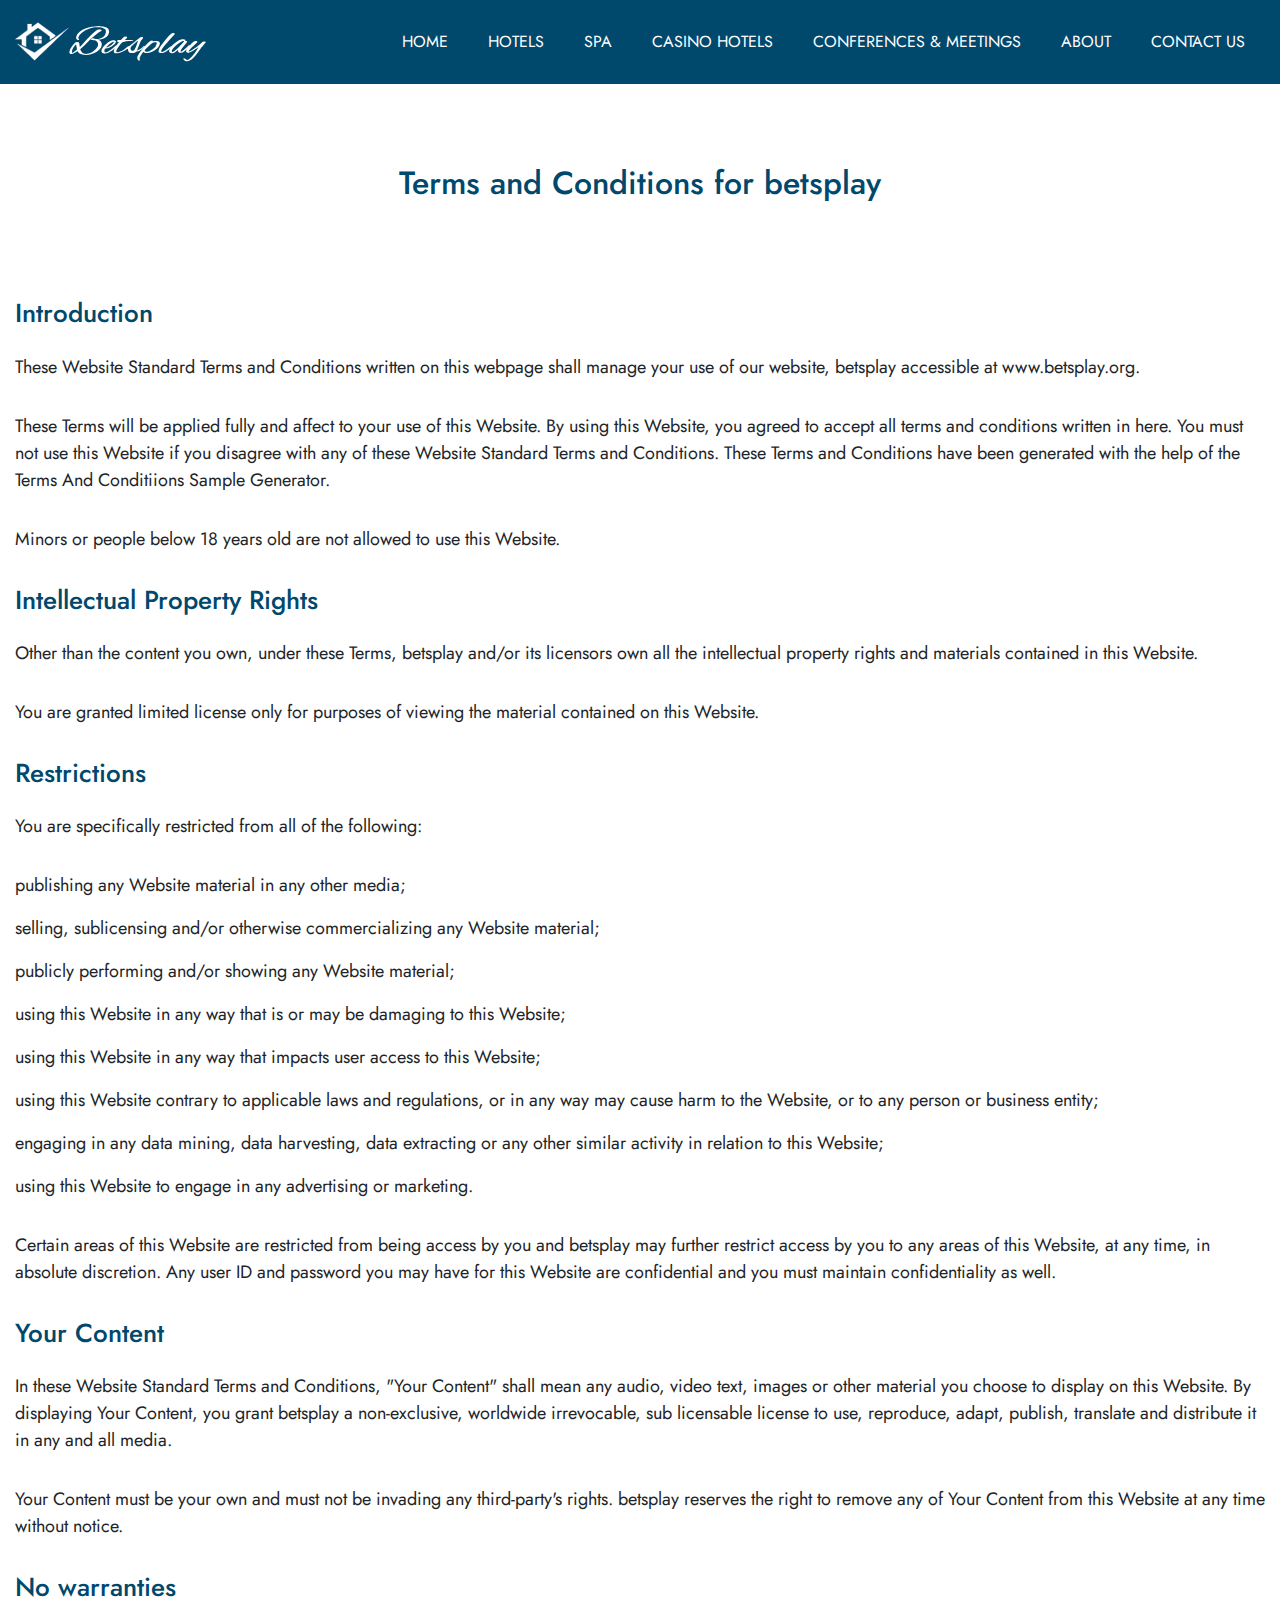
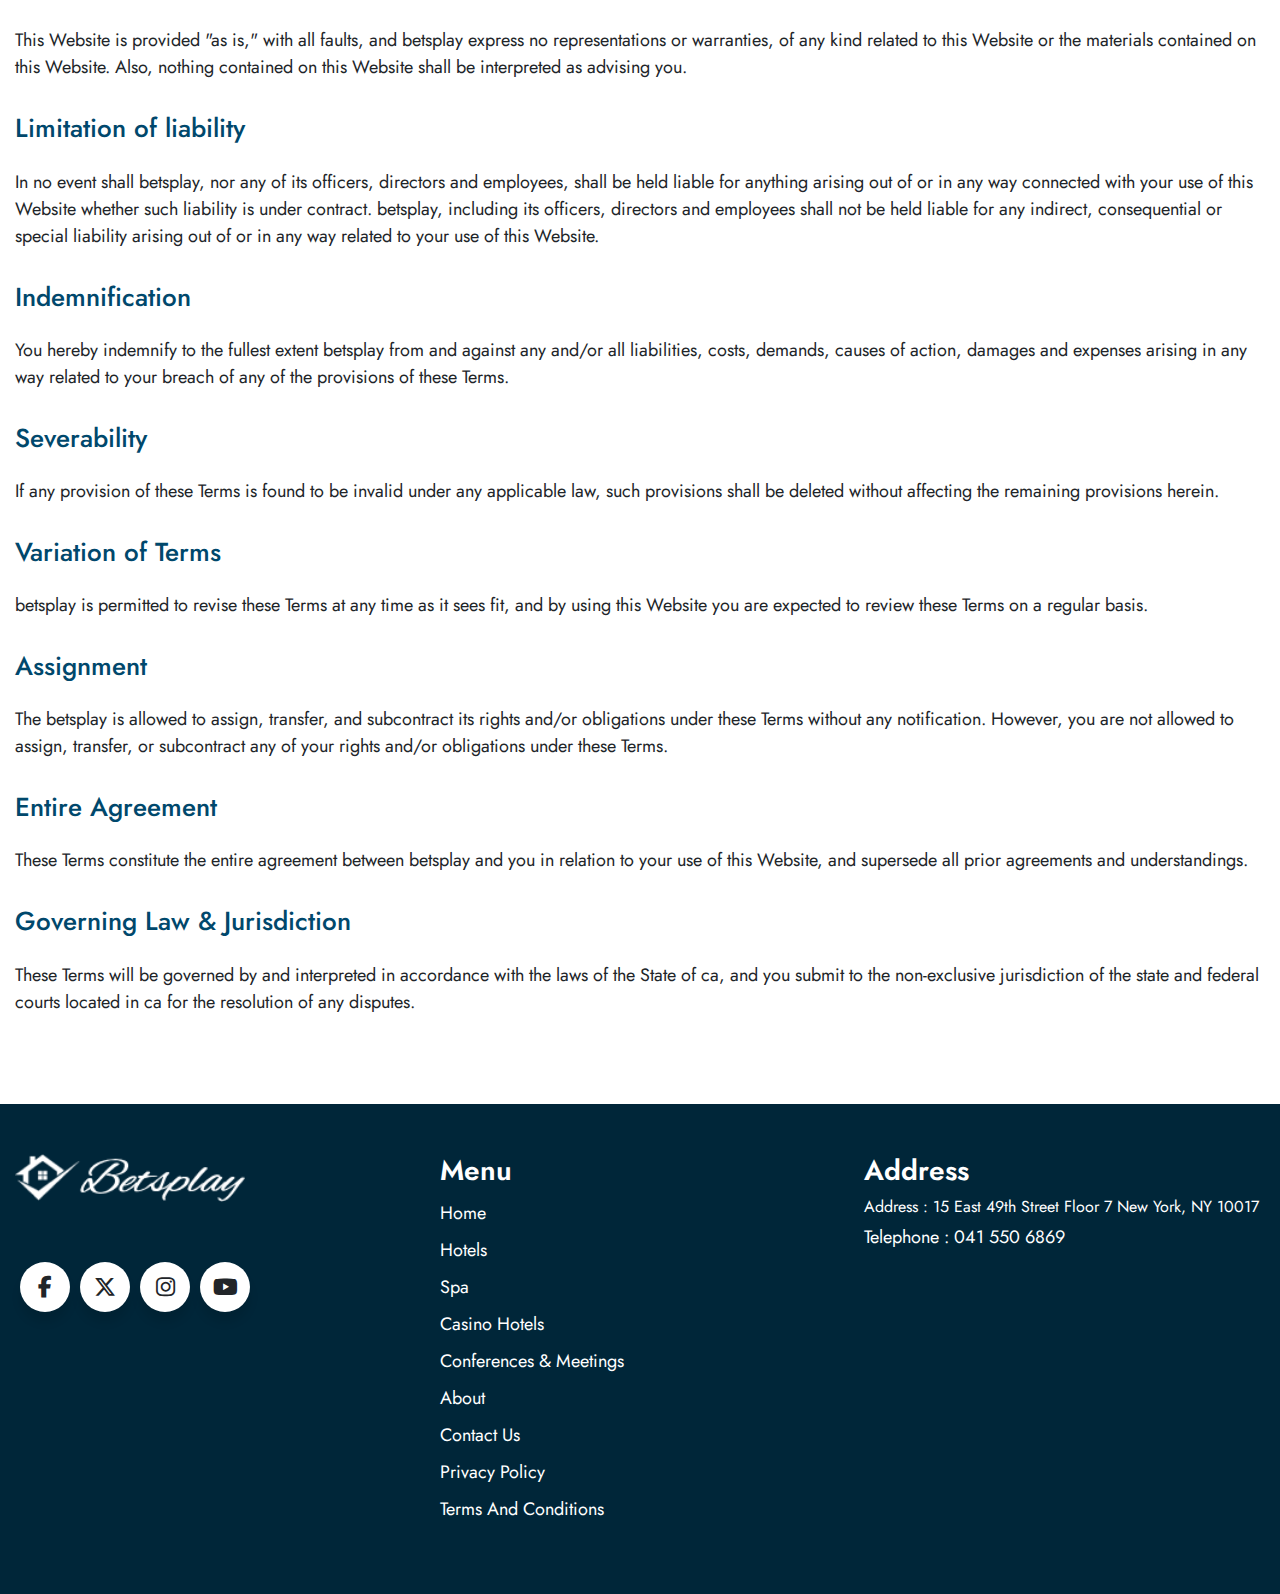
<file: terms-and-conditions.html>
<!DOCTYPE html>
<html lang="en">

<head>
    <title>Terms and Conditions</title>
    <meta charset="utf-8">
    <meta name="viewport" content="width=device-width, initial-scale=1">
    <link href="css/bootstrap.min.css" rel="stylesheet">
    <script src="js/bootstrap.bundle.min.js"></script>
    <link rel="stylesheet" href="css/style.css">
    <link rel="stylesheet" href="css/responsive.css">
    <link rel="stylesheet" href="https://cdnjs.cloudflare.com/ajax/libs/font-awesome/4.7.0/css/font-awesome.css">
    <link rel="stylesheet" href="https://cdnjs.cloudflare.com/ajax/libs/font-awesome/6.4.2/css/all.min.css">
    <link rel="icon" href="img/logo_fav.png" type="image/x-icon">
</head>

<body>

    <header class="header-area">
        <!-- site-navbar start -->
        <div class="">
            <div class="navbar-area">
                <div class="container">
                    <nav class="site-navbar">
                        <!-- site logo -->
                        <a href="index.html" class="site-logo">
                            <img src="img/logo1.png" alt="">
                        </a>

                        <!-- site menu/nav -->
                        <ul>
                            <li><a href="index.html">home</a></li>
                            <li><a href="hotels.html">Hotels </a></li>
                            <li><a href="spa.html">Spa </a></li>
                            <li><a href="casino-hotels.html">Casino Hotels
                                </a></li>
                            <li><a href="conferences-&-meetings.html">Conferences & Meetings
                                </a></li>
                            <li><a href="about.html">About
                                </a></li>
                            <li><a href="contact-us.html">Contact Us
                                </a></li>
                        </ul>

                        <!-- nav-toggler for mobile version only -->
                        <button class="nav-toggler">
                            <span></span>
                        </button>
                    </nav>
                </div>
            </div>
        </div>
        <!-- navbar-area end -->


    </header>


    <section class="privacy-policy">
        <div class="container">
            <div class="privacy-policy-heading">
                <div class="betsplay-heading">
                    <h2>Terms and Conditions for betsplay </h2>
                </div>

                <div class="Policy">
                    <h5>Introduction </h5>
                    <p>These Website Standard Terms and Conditions written on this webpage shall manage your use of our
                        website, betsplay accessible at www.betsplay.org.
                    </p>
                    <p>These Terms will be applied fully and affect to your use of this Website. By using this Website,
                        you agreed to accept all terms and conditions written in here. You must not use this Website if
                        you disagree with any of these Website Standard Terms and Conditions. These Terms and Conditions
                        have been generated with the help of the Terms And Conditiions Sample Generator.
                    </p>
                    <p>Minors or people below 18 years old are not allowed to use this Website. </p>
                    <h5>Intellectual Property Rights
                    </h5>
                    <p>Other than the content you own, under these Terms, betsplay and/or its licensors own all the
                        intellectual property rights and materials contained in this Website.
                    </p>
                    <p>You are granted limited license only for purposes of viewing the material contained on this
                        Website. </p>
                    <h5>Restrictions
                    </h5>
                    <p>You are specifically restricted from all of the following: </p>
                    <ul>
                        <li> publishing any Website material in any other media;
                        </li>
                        <li> selling, sublicensing and/or otherwise commercializing any Website material;</li>
                        <li> publicly performing and/or showing any Website material;
                        </li>
                        <li>using this Website in any way that is or may be damaging to this Website;
                        </li>
                        <li> using this Website in any way that impacts user access to this Website;
                        </li>
                        <li>using this Website contrary to applicable laws and regulations, or in any way may cause harm
                            to the Website, or to any person or business entity; </li>
                        <li> engaging in any data mining, data harvesting, data extracting or any other similar activity
                            in relation to this Website;
                        </li>
                        <li>using this Website to engage in any advertising or marketing.
                        </li>
                    </ul>
                    <p>Certain areas of this Website are restricted from being access by you and betsplay may further
                        restrict access by you to any areas of this Website, at any time, in absolute discretion. Any
                        user ID and password you may have for this Website are confidential and you must maintain
                        confidentiality as well.
                    </p>
                    <h5>Your Content </h5>
                    <p>In these Website Standard Terms and Conditions, "Your Content" shall mean any audio, video text,
                        images or other material you choose to display on this Website. By displaying Your Content, you
                        grant betsplay a non-exclusive, worldwide irrevocable, sub licensable license to use, reproduce,
                        adapt, publish, translate and distribute it in any and all media.
                    </p>
                    <p>Your Content must be your own and must not be invading any third-party's rights. betsplay
                        reserves the right to remove any of Your Content from this Website at any time without notice.
                    </p>
                    <h5>No warranties
                    </h5>
                    <p>This Website is provided "as is," with all faults, and betsplay express no representations or
                        warranties, of any kind related to this Website or the materials contained on this Website.
                        Also, nothing contained on this Website shall be interpreted as advising you.
                    </p>
                    <h5>Limitation of liability
                    </h5>
                    <p>In no event shall betsplay, nor any of its officers, directors and employees, shall be held
                        liable for anything arising out of or in any way connected with your use of this Website whether
                        such liability is under contract. betsplay, including its officers, directors and employees
                        shall not be held liable for any indirect, consequential or special liability arising out of or
                        in any way related to your use of this Website.
                    </p>
                    <h5>Indemnification
                    </h5>
                    <p>You hereby indemnify to the fullest extent betsplay from and against any and/or all liabilities,
                        costs, demands, causes of action, damages and expenses arising in any way related to your breach
                        of any of the provisions of these Terms.
                    </p>
                    <h5>Severability
                    </h5>
                    <p>If any provision of these Terms is found to be invalid under any applicable law, such provisions
                        shall be deleted without affecting the remaining provisions herein.
                    </p>
                    <h5>Variation of Terms
                    </h5>
                    <p>betsplay is permitted to revise these Terms at any time as it sees fit, and by using this Website
                        you are expected to review these Terms on a regular basis. </p>
                    <h5>Assignment </h5>
                    <p>The betsplay is allowed to assign, transfer, and subcontract its rights and/or obligations under
                        these Terms without any notification. However, you are not allowed to assign, transfer, or
                        subcontract any of your rights and/or obligations under these Terms.
                    </p>
                    <h5>Entire Agreement
                    </h5>
                    <p>These Terms constitute the entire agreement between betsplay and you in relation to your use of
                        this Website, and supersede all prior agreements and understandings.
                    </p>
                    <h5>Governing Law & Jurisdiction
                    </h5>
                    <p>These Terms will be governed by and interpreted in accordance with the laws of the State of ca,
                        and you submit to the non-exclusive jurisdiction of the state and federal courts located in ca
                        for the resolution of any disputes.
                    </p>
                </div>

            </div>
        </div>
    </section>


    <footer class="footer">
        <div class="container">
            <div class="row">
                <div class="col-lg-4">
                    <div class="footer-logo">
                        <a href="index.html"><img src="img/logo1.png" alt="" class="logo1"></a>

                        <div class="socail">
                            <div class="wrapper">
                                <div class="icon facebook">
                                    <div class="tooltip">
                                        Facebook
                                    </div>
                                    <span><i class="fab fa-facebook-f"></i></span>
                                </div>
                                <div class="icon twitter">
                                    <div class="tooltip">
                                        Twitter
                                    </div>
                                    <span><i class="fa-brands fa-x-twitter"></i></span>
                                </div>
                                <div class="icon instagram">
                                    <div class="tooltip">
                                        Instagram
                                    </div>
                                    <span><i class="fab fa-instagram"></i></span>
                                </div>
                                <div class="icon youtube">
                                    <div class="tooltip">
                                        YouTube
                                    </div>
                                    <span><i class="fab fa-youtube"></i></span>
                                </div>
                            </div>

                        </div>
                    </div>
                </div>
                <div class="col-lg-4">
                    <div class="menu-footer">
                        <h3>menu</h3>
                        <ul>
                            <li><a href="index.html">home</a></li>
                            <li><a href="hotels.html">Hotels </a></li>
                            <li><a href="spa.html">Spa </a></li>
                            <li><a href="casino-hotels.html">Casino Hotels
                                </a></li>
                            <li><a href="conferences-&-meetings.html">Conferences & Meetings
                                </a></li>
                            <li><a href="about.html">About
                                </a></li>
                            <li><a href="contact-us.html">Contact Us
                                </a></li>
                            <li><a href="privacy-policy.html">privacy policy
                                </a></li>
                            <li><a href="terms-and-conditions.html">terms and conditions
                                </a></li>

                        </ul>
                    </div>
                </div>
                <div class="col-lg-4">
                    <div class="menu-footer">
                        <h3>Address</h3>
                        <ul>
                            <li>Address : 15 East 49th Street
                                Floor 7
                                New York, NY 10017
                            </li>
                            <li><a href="tel:0415506869
                                ">Telephone : 041 550 6869
                                </a></li>
                        </ul>
                    </div>
                </div>
            </div>
        </div>
    </footer>
    <!-- footer -->

    <script src="js/index.js"></script>

</body>

</html>
</file>
<file: css/style.css>
@import url("https://fonts.googleapis.com/css2?family=Jost:ital,wght@0,300;0,400;0,500;0,600;0,700;0,800;1,300;1,400;1,500;1,600;1,700&display=swap");
/* default css start */
* {
  margin: 0;
  padding: 0;
  box-sizing: border-box;
  font-family: "Jost", sans-serif;
}

a {
  text-decoration: none;
}

img {
  width: 100%;
}

.container {
  width: 100%;
  max-width: 1400px;
  margin: 0 auto;
  padding: 0 15px;
}

.navbar-area {
  padding: 10px 0;
  background-color: #00486c;
}

.site-navbar {
  display: flex;
  justify-content: space-between;
  align-items: center;
}
.site-navbar ul {
  margin: 0;
  padding: 0;
  list-style: none;
  display: flex;
}
.site-navbar ul li a {
  color: #fff;
  padding: 20px;
  display: block;
  text-decoration: none;
  text-transform: uppercase;
  font-weight: 400;
}
.site-navbar ul li a:hover {
  background: rgba(255, 255, 255, 0.1);
  color: #C4D114;
}
.site-navbar ul li a.active {
  background: rgba(255, 255, 255, 0.1);
  color: #C4D114;
}

.nav-toggler {
  border: 3px solid #fff;
  padding: 5px;
  background-color: transparent;
  cursor: pointer;
  height: 39px;
  display: none;
}
.nav-toggler span {
  width: 28px;
  height: 3px;
  background-color: #fff;
  display: block;
  transition: 0.3s;
}
.nav-toggler span:before {
  width: 28px;
  height: 3px;
  background-color: #fff;
  display: block;
  transition: 0.3s;
  content: "";
  transform: translateY(-9px);
}
.nav-toggler span:after {
  width: 28px;
  height: 3px;
  background-color: #fff;
  display: block;
  transition: 0.3s;
  content: "";
  transform: translateY(6px);
}

.nav-toggler.toggler-open span {
  background-color: transparent;
}
.nav-toggler.toggler-open span:before {
  transform: translateY(0px) rotate(45deg);
}
.nav-toggler.toggler-open span:after {
  transform: translateY(-3px) rotate(-45deg);
}

.intro-area {
  height: calc(100vh - 61px);
  display: flex;
  align-items: center;
  text-align: center;
  color: #fff;
}
.intro-area h2 {
  font-size: 50px;
  font-weight: 300;
  line-height: 50px;
  margin-bottom: 25px;
}
.intro-area p {
  font-size: 18px;
}

main {
  overflow: hidden;
}

section.homepage {
  background: url(../img/Hoome-banner.jpg) no-repeat;
  background-size: cover;
  padding: 140px 0;
  height: 800px;
  object-fit: cover;
  background-position: center;
  display: flex;
  align-items: center;
  position: relative;
  z-index: 1;
}
section.homepage::after {
  content: "";
  background-color: rgba(0, 0, 0, 0.3294117647);
  position: absolute;
  width: 100%;
  height: 100%;
  inset: 0;
  z-index: -1;
}
section.homepage .bnr-text h1 {
  color: #fff;
  font-size: 60px;
  width: 100%;
  max-width: 700px;
  margin-bottom: 20px;
}
section.homepage .bnr-text p {
  color: #fff;
  font-size: 20px;
  width: 100%;
  line-height: 30px;
  max-width: 700px;
}
section.homepage .bnr-text .bnr-btn a {
  background-color: #fff;
  color: #000;
  padding: 14px 55px;
  text-decoration: none;
  display: inline-block;
  font-weight: 500;
  transition: all 0.3s;
  border: 1px solid #fff;
}
section.homepage .bnr-text .bnr-btn a:hover {
  background-color: #1bb0e7;
  color: #fff;
  border: 1px solid #1bb0e7;
}

.overflow-hidden {
  overflow: hidden;
}

.drop-in {
  animation: drop-in 1s ease 200ms backwards;
}

.drop-in-2 {
  animation: drop-in 1200ms ease 500ms backwards;
}

@keyframes drop-in {
  from {
    opacity: 0;
    transform: translateY(-100px);
  }
  to {
    opacity: 1;
    transform: translate(0px);
  }
}
.luxury {
  padding: 50px 0;
}
.luxury .luxury-text p {
  font-size: 20px;
}

section.top-rated {
  padding-bottom: 50px;
}
section.top-rated h2 {
  text-align: center;
  color: #00486c;
}
section.top-rated .top-rated-wrapper {
  padding-top: 50px;
}
section.top-rated .top-rated-wrapper .faster {
  box-shadow: rgba(100, 100, 111, 0.2) 0px 7px 29px 0px;
  background: #fff;
  height: 100%;
  transition: all 0.3s ease-in;
}
section.top-rated .top-rated-wrapper .faster:hover {
  transform: translateY(-10px);
}
section.top-rated .top-rated-wrapper .faster figure {
  overflow: hidden;
}
section.top-rated .top-rated-wrapper .faster figure img {
  height: 240px;
  object-fit: cover;
  transition: all 0.3s;
}
section.top-rated .top-rated-wrapper .faster figure img:hover {
  transform: scale(1.2);
}
section.top-rated .top-rated-wrapper .faster .toronto {
  padding: 0px 15px 15px;
}
section.top-rated .top-rated-wrapper .faster ul {
  padding: 0;
  margin: 0;
  list-style: none;
  display: flex;
}
section.top-rated .top-rated-wrapper .faster ul li i {
  color: #ffa500;
  padding: 0 0 0 6px;
}
section.top-rated .top-rated-wrapper .faster h3 {
  font-size: 17px;
  color: #00486c;
  font-weight: 600;
  margin-top: 10px;
  text-transform: uppercase;
}
section.top-rated .top-rated-wrapper .faster p {
  color: #000;
  font-size: 16px;
  font-weight: 500;
}
section.top-rated .top-rated-wrapper .row {
  justify-content: center;
}
section.top-rated .top-rated-wrapper .row .col-sm-12.col-lg-3.col-md-6:last-child {
  margin-top: 30px;
}

section.top-rated.searches .row .col-sm-12.col-lg-3.col-md-6:last-child {
  margin-top: 0;
}

section.about-section .about-heaing h2 {
  text-align: center;
}

footer {
  background-color: #002639;
  padding: 50px 0;
  margin-top: 80px;
}

@media (max-width: 992px) {
  footer {
    text-align: center;
  }
}
footer .footer-logo img {
  max-width: 230px;
}

footer .footer-logo p {
  color: #fff;
  line-height: 32px;
  margin-top: 20px;
  width: 100%;
  max-width: 266px;
}

@media (max-width: 992px) {
  footer .footer-logo p {
    margin: 20px auto;
  }
}
footer .menu-footer h3 {
  color: #fff;
  font-weight: 600;
  text-transform: capitalize;
}

@media (max-width: 992px) {
  footer .menu-footer h3 {
    margin-top: 24px;
    text-transform: capitalize;
  }
}
footer .menu-footer ul {
  padding: 0;
  list-style: none;
}

footer .menu-footer ul li {
  color: #fff;
}

footer .menu-footer ul li a {
  color: #fff;
  padding: 5px 0;
  display: inline-block;
  transition: all 0.3s ease;
  text-decoration: none;
  text-transform: capitalize;
  font-size: 18px;
}

footer .menu-footer ul li a:hover {
  color: #3e65da;
  padding-left: 6px;
}

.wrapper {
  display: inline-flex;
  margin-top: 60px;
}

@media (max-width: 767px) {
  .wrapper {
    margin-top: 0px;
  }
}
.wrapper .icon {
  margin: 0 5px;
  text-align: center;
  cursor: pointer;
  display: flex;
  align-items: center;
  justify-content: center;
  flex-direction: column;
  position: relative;
  z-index: 2;
  transition: 0.4s cubic-bezier(0.68, -0.55, 0.265, 1.55);
}

.wrapper .icon span {
  display: block;
  height: 50px;
  width: 50px;
  background: #fff;
  border-radius: 50%;
  position: relative;
  z-index: 2;
  box-shadow: 0px 10px 10px rgba(0, 0, 0, 0.1);
  transition: 0.4s cubic-bezier(0.68, -0.55, 0.265, 1.55);
}

.wrapper .icon span i {
  line-height: 50px;
  font-size: 22px;
}

.wrapper .icon .tooltip {
  position: absolute;
  top: 0;
  z-index: 1;
  background: #fff;
  color: #fff;
  padding: 10px 18px;
  font-size: 14px;
  font-weight: 500;
  border-radius: 25px;
  opacity: 0;
  pointer-events: none;
  box-shadow: 0px 10px 10px rgba(0, 0, 0, 0.1);
  transition: 0.4s cubic-bezier(0.68, -0.55, 0.265, 1.55);
}

.wrapper .icon:hover .tooltip {
  top: -50px;
  opacity: 1;
  pointer-events: auto;
  text-shadow: 0px -1px 0px rgba(0, 0, 0, 0.4);
}

.wrapper .icon:hover span {
  color: #fff;
  text-shadow: 0px -1px 0px rgba(0, 0, 0, 0.4);
}

.wrapper .facebook:hover span {
  background: #3B5999;
}

.wrapper .facebook:hover .tooltip {
  background: #3B5999;
}

.wrapper .facebook:hover .tooltip:before {
  background: #3B5999;
}

.wrapper .twitter:hover span {
  background: #46C1F6;
}

.wrapper .twitter:hover .tooltip {
  background: #46C1F6;
}

.wrapper .twitter:hover .tooltip:before {
  background: #46C1F6;
}

.wrapper .instagram:hover span {
  background: #e1306c;
}

.wrapper .instagram:hover .tooltip {
  background: #e1306c;
}

.wrapper .instagram:hover .tooltip:before {
  background: #e1306c;
}

.wrapper .github:hover span {
  background: #333;
}

.wrapper .github:hover .tooltip {
  background: #333;
}

.wrapper .github:hover .tooltip:before {
  background: #333;
}

.wrapper .youtube:hover span {
  background: #DE463B;
}

.wrapper .youtube:hover .tooltip {
  background: #DE463B;
}

.wrapper .youtube:hover .tooltip:before {
  background: #DE463B;
}

.icon .tooltip:before {
  position: absolute;
  content: "";
  height: 15px;
  width: 15px;
  background: #fff;
  left: 50%;
  bottom: -6px;
  transform: translateX(-50%) rotate(45deg);
  transition: 0.4s cubic-bezier(0.68, -0.55, 0.265, 1.55);
}

section.privacy-policy .privacy-policy-heading .betsplay-heading {
  padding: 80px 0;
  text-align: center;
}
section.privacy-policy .privacy-policy-heading .betsplay-heading h2 {
  color: #00486c;
}
section.privacy-policy .privacy-policy-heading .Policy h5 {
  font-size: 26px;
  color: #00486c;
  padding: 8px 0;
}
section.privacy-policy .privacy-policy-heading .Policy p {
  font-size: 18px;
  padding: 8px 0;
}
section.privacy-policy .privacy-policy-heading .Policy ul {
  padding: 0;
}
section.privacy-policy .privacy-policy-heading .Policy ul li {
  font-size: 18px;
  padding: 8px 0;
  list-style: none;
}

.hotels-bnr {
  background: url(../img/Hotel2.jpg);
  height: 500px;
  object-fit: cover;
  background-repeat: no-repeat;
  background-size: cover;
  background-position: center;
  display: flex;
  align-items: center;
  position: relative;
  justify-content: center;
  z-index: 1;
}
.hotels-bnr::after {
  content: "";
  background-color: rgba(0, 0, 0, 0.4392156863);
  position: absolute;
  inset: 0;
  width: 100%;
  height: 100%;
  z-index: -1;
}
.hotels-bnr .bnr-heading h2 {
  color: #fff;
  text-align: center;
}

section.description-hotel {
  padding: 50px 0;
}
section.description-hotel .description-para p {
  font-size: 18px;
  text-align: center;
}

section.hotels-cards .hotels-cards-inner .banff {
  height: 100%;
  box-shadow: rgba(100, 100, 111, 0.2) 0px 7px 29px 0px;
  background: #fff;
  transition: all 0.3s;
}
section.hotels-cards .hotels-cards-inner .banff:hover img {
  transform: scale(1.1);
}
section.hotels-cards .hotels-cards-inner .banff figure {
  overflow: hidden;
}
section.hotels-cards .hotels-cards-inner .banff figure img {
  height: 298px;
  object-fit: cover;
  transition: all 0.3s ease-in-out;
}
section.hotels-cards .hotels-cards-inner .banff .springs {
  padding: 10px 20px 20px;
}
section.hotels-cards .hotels-cards-inner .banff .springs h3 {
  color: #00486c;
  font-size: 22px;
}
section.hotels-cards .hotels-cards-inner .banff .springs p {
  color: #000;
  font-size: 18px;
}
section.hotels-cards .hotels-cards-inner .banff .springs .card-btn a {
  background-color: #00486c;
  text-decoration: none;
  color: #fff;
  font-size: 18px;
  padding: 11px 44px;
  display: inline-block;
  border-radius: 10px;
  transition: all 0.3s ease-in-out;
  border: 1px solid #00486c;
}
section.hotels-cards .hotels-cards-inner .banff .springs .card-btn a:hover {
  background-color: transparent;
  border: 1px solid #00486c;
  color: #00486c;
}
section.hotels-cards .row .col-lg-4.col-md-6:nth-child(4),
section.hotels-cards .row .col-lg-4.col-md-6:nth-child(5),
section.hotels-cards .row .col-lg-4.col-md-6:nth-child(6),
section.hotels-cards .row .col-lg-4.col-md-6:nth-child(7),
section.hotels-cards .row .col-lg-4.col-md-6:nth-child(8),
section.hotels-cards .row .col-lg-4.col-md-6:nth-child(9),
section.hotels-cards .row .col-lg-4.col-md-6:last-child {
  margin-top: 30px;
}
section.hotels-cards h2 {
  text-align: center;
  margin-bottom: 50px;
  color: #00486c;
  text-transform: capitalize;
}

section.hotels-bnr.spa {
  background: url(../img/Spa-bnr.jpg);
  background-repeat: no-repeat;
  background-size: cover;
  background-position: center;
}

section.hotels-bnr.casino {
  background: url(../img/Casino-Hotels.avif);
  background-repeat: no-repeat;
  background-size: cover;
  background-position: center;
}

.casino-hotels-wrapper {
  box-shadow: rgba(100, 100, 111, 0.2) 0px 7px 29px 0px;
  background: #fff;
  margin-bottom: 30px;
  border-radius: 6px;
  transition: all 0.3s;
  padding: 20px;
}
.casino-hotels-wrapper:hover {
  box-shadow: #00486c 6px 4px;
}
.casino-hotels-wrapper .row {
  align-items: center;
}
.casino-hotels-wrapper .casino-img figure {
  overflow: hidden;
}
.casino-hotels-wrapper .casino-img figure img {
  height: 216px;
  object-fit: cover;
  border-radius: 6px;
}
.casino-hotels-wrapper .casino-text {
  text-align: center;
}
.casino-hotels-wrapper .casino-text h3 {
  color: #00486c;
  font-size: 22px;
}
.casino-hotels-wrapper .casino-text p {
  font-size: 18px;
}
.casino-hotels-wrapper .casino-btn {
  text-align: center;
}
.casino-hotels-wrapper .casino-btn a {
  background-color: #00486c;
  text-decoration: none;
  color: #fff;
  font-size: 18px;
  padding: 11px 44px;
  display: inline-block;
  border-radius: 10px;
  transition: all 0.3s ease-in-out;
  border: 1px solid;
}
.casino-hotels-wrapper .casino-btn a:hover {
  background-color: transparent;
  color: #00486c;
  border: 1px solid;
}

section.hotels-bnr.conferences {
  background: url(../img/Conferences.jpg);
  background-repeat: no-repeat;
  background-size: cover;
  background-position: center;
}

section.hotels-bnr.about {
  background: url(../img/about.avif);
  background-repeat: no-repeat;
  background-size: cover;
  background-position: center;
}

section.hotels-bnr.contact {
  background: url(../img/Contact.jpg);
  background-repeat: no-repeat;
  background-size: cover;
  background-position: center;
}

section.contact-info-wrap .single-contact-info {
  background: #f8f8f8;
  padding: 50px 80px 75px;
  border-radius: 5px;
  margin-top: 30px;
  height: 100%;
}
section.contact-info-wrap .single-contact-info .info-icon {
  text-align: center;
}
section.contact-info-wrap .single-contact-info .info-icon img {
  max-width: 40px;
}
section.contact-info-wrap .single-contact-info .info-content {
  text-align: center;
}
section.contact-info-wrap .single-contact-info .info-content h5.title {
  margin-top: 20px;
  font-size: 22px;
  color: #00486c;
}
section.contact-info-wrap .single-contact-info .info-content a {
  color: #000;
}
section.contact-info-wrap .single-contact-info .info-content p {
  margin-bottom: 6px;
  color: #000;
  font-size: 18px;
}

section.contact-us-one {
  margin-top: 50px;
}
section.contact-us-one .betsplay-info {
  max-width: 900px;
  margin-left: auto;
  margin-right: auto;
  box-shadow: rgba(100, 100, 111, 0.2) 0px 7px 29px 0px;
  background: #fff;
  height: 100%;
  transition: all 0.3s ease-in;
  padding: 20px;
}
section.contact-us-one .betsplay-info h2 {
  text-align: center;
  padding-top: 26px;
  padding-bottom: 26px;
  color: #00486c;
}
section.contact-us-one .betsplay-info .form-floating {
  margin-bottom: 32px !important;
}
section.contact-us-one .betsplay-info label.form-label {
  font-size: 18px;
}
section.contact-us-one .betsplay-info button.w-100.btn.btn-lg.btn-primary {
  background-color: #00486c;
  border: transparent;
  margin: 20px 0;
}
section.contact-us-one .betsplay-info button.w-100.btn.btn-lg.btn-primary:hover {
  background-color: #1bb0e7;
  border: transparent;
}

body#contact section.description-hotel {
  padding-bottom: 0;
}

.subcontainer {
  width: 85%;
  margin: auto;
}

#cookies {
  width: 100%;
  position: fixed;
  bottom: 0;
  color: white;
  background-color: rgb(0, 0, 0);
  z-index: 1;
  display: none;
  padding: 20px 0;
}

.cookies {
  min-height: 70px;
  display: flex;
  justify-content: space-between;
  align-items: center;
  flex-wrap: wrap;
  gap: 10px;
}

.cookies a {
  text-decoration: none;
  font-weight: 500;
  color: yellow;
}

#cookies-btn {
  border-radius: 5px;
  padding: 8px 12px 8px 12px;
  font-size: 1rem;
  font-family: inherit;
  cursor: pointer;
  border: 3px solid white;
  background-color: black;
  color: white;
}

#cookies-btn:hover {
  background-color: #fff;
  color: #000;
}

section.casino-hotels h2 {
  text-align: center;
  margin-bottom: 50px;
  color: #00486c;
}

@media (max-width: 1024px) {
  .cookies {
    padding: 10px 0;
  }
}
@media (max-width: 768px) {
  #cookies-btn {
    width: 100%;
  }
}
.accordion .accordion-item {
  border-bottom: 1px solid #e5e5e5;
}

.accordion .accordion-item button[aria-expanded=true] {
  border-bottom: 1px solid #03b5d2;
}

.accordion button {
  position: relative;
  display: block;
  text-align: left;
  width: 100%;
  padding: 1em 0;
  color: #7288a2;
  font-size: 1.15rem;
  font-weight: 400;
  border: none;
  background: none;
  outline: none;
}

.accordion button:hover,
.accordion button:focus {
  cursor: pointer;
  color: #03b5d2;
}

.accordion button:hover::after,
.accordion button:focus::after {
  cursor: pointer;
  color: #03b5d2;
  border: 1px solid #03b5d2;
}

.accordion button .accordion-title {
  padding: 1em 1.5em 1em 0;
}

.accordion button .icon {
  display: inline-block;
  position: absolute;
  top: 18px;
  right: 0;
  width: 22px;
  height: 22px;
  border: 1px solid;
  border-radius: 22px;
}

.accordion button .icon::before {
  display: block;
  position: absolute;
  content: "";
  top: 9px;
  left: 5px;
  width: 10px;
  height: 2px;
  background: currentColor;
}

.accordion button .icon::after {
  display: block;
  position: absolute;
  content: "";
  top: 5px;
  left: 9px;
  width: 2px;
  height: 10px;
  background: currentColor;
}

.accordion button[aria-expanded=true] {
  color: #00486c;
}

.accordion button[aria-expanded=true] .icon::after {
  width: 0;
}

.accordion button[aria-expanded=true] + .accordion-content {
  opacity: 1;
  max-height: 9em;
  transition: all 200ms linear;
  will-change: opacity, max-height;
}

.accordion .accordion-content {
  opacity: 0;
  max-height: 0;
  overflow: hidden;
  transition: opacity 200ms linear, max-height 200ms linear;
  will-change: opacity, max-height;
}

.accordion .accordion-content p {
  font-size: 1rem;
  font-weight: 300;
  margin: 2em 0;
}

.accordion-item {
  padding: 10px 20px;
}

span.accordion-title {
  font-size: 20px;
  font-weight: 600;
}

outerdiv {
  width: 100%;
  min-height: 100vh;
  background: #EDF2F8;
  display: flex;
  align-items: center;
  justify-content: center;
}

.innerdiv {
  transform: scale(0.9);
  margin: 1rem;
  display: grid;
  grid-gap: 1.5rem;
  grid-template-rows: repeat(2, 22rem);
  grid-template-columns: repeat(4, 17rem);
  justify-content: center;
}

.eachdiv {
  padding: 1rem 2rem;
  border-radius: 0.8rem;
  box-shadow: 5px 5px 20px rgba(109, 107, 107, 0.4196078431);
  color: white;
}

.div1 {
  background: #fff;
  grid-column: 1/3;
  grid-row: 1/2;
  background-repeat: no-repeat;
  background-position-x: 25rem;
}

.div2 {
  background: #fff;
  grid-column: 3/4;
  grid-row: 1/2;
}

.div3 {
  background: white;
  grid-column: 4/5;
  grid-row: 1/3;
  color: black;
}

.div4 {
  background: white;
  grid-column: 1/2;
  grid-row: 2/3;
  color: black;
}

.div5 {
  background: #fff;
  grid-column: 1/4;
  grid-row: 2/3;
}

.userdetails {
  display: flex;
}

.imgbox {
  margin-right: 1rem;
}

.imgbox img {
  border-radius: 50%;
  width: 2rem;
  border: 2px solid #cec5c5;
}

.detbox {
  display: flex;
  flex-direction: column;
  justify-content: center;
}

.detbox p {
  margin: 0;
}

.detbox .name {
  color: #00486c;
  font-size: 0.9rem;
  margin-bottom: 0.1rem;
  font-weight: 600;
}

.detbox .name.dark {
  color: #49505A;
}

.detbox .designation {
  color: #00486c;
  opacity: 50%;
  font-size: 0.8rem;
}

.detbox .designation.dark {
  color: #49505A;
}

.review h4 {
  font-size: 1.4rem;
  color: #F3DEFF;
  font-weight: 600;
  line-height: 1.5;
  margin-bottom: 0.8rem;
}

.review.dark h4 {
  color: #4B5258;
}

.review p {
  font-size: 0.95rem;
  color: #00486c;
  font-weight: 500;
  line-height: 1.5;
}

.review.dark p {
  color: #00486c;
}

.attribution {
  font-size: 1rem;
  line-height: 1.5;
  position: fixed;
  bottom: 1rem;
  right: 1rem;
  text-align: right;
}

.attribution a {
  text-decoration: none;
}

@media only screen and (max-width: 1000px) {
  .innerdiv {
    transform: scale(0.7);
  }
}
@media only screen and (max-width: 800px) {
  .innerdiv {
    transform: scale(0.6);
  }
}
@media only screen and (max-width: 991px) {
  .div1 {
    background-position-x: 10rem;
  }
  .innerdiv {
    display: flex;
    flex-direction: column;
    transform: scale(1);
    margin: 2rem;
    margin-bottom: 5rem;
  }
  .attribution {
    position: relative;
  }
}
.detbox ul {
  display: flex;
  list-style: none;
  padding: 0;
}

.detbox ul li {
  padding: 0 3px;
}

.detbox ul li i {
  color: #ffa700;
}

body#about section.description-hotel {
  padding: 50px 0 0 0;
}

.outerdiv {
  display: none !important;
}

/*# sourceMappingURL=style.css.map */
</file>
<file: css/responsive.css>
@media screen and (max-width: 1199px) {
  section.homepage {
    height: auto;
  }
  .innerdiv {
    grid-template-rows: auto;
    grid-template-columns: auto;
    justify-content: center;
  }
}
@media screen and (max-width: 991px) {
  /* navbar css for mobile start */
  .nav-toggler {
    display: block;
  }
  .site-navbar {
    min-height: 60px;
  }
  .site-navbar ul {
    position: absolute;
    width: 100%;
    height: calc(100vh - 60px);
    left: 0;
    top: 80px;
    flex-direction: column;
    align-items: center;
    background-color: #00486c;
    max-height: 0;
    overflow: hidden;
    transition: 0.3s;
    z-index: 999;
  }
  .site-navbar ul li {
    width: 100%;
    text-align: center;
  }
  .site-navbar ul li a {
    padding: 25px;
    color: #fff;
  }
  .site-navbar ul li a:hover {
    background-color: rgba(255, 255, 255, 0.1);
  }
  .site-navbar ul.open {
    max-height: 100vh;
    overflow: visible;
  }
  section.homepage {
    padding: 80px 0;
  }
  .col-sm-12.col-lg-3.col-md-6:nth-child(3),
  .col-sm-12.col-lg-3.col-md-6:nth-child(4) {
    margin-top: 30px;
  }
  section.hotels-cards .row .col-lg-4.col-md-6:nth-child(3) {
    margin-top: 30px;
  }
  section.contact-info-wrap .row .col-lg-4.col-sm-6:last-child {
    margin-top: 20px;
  }
  section.contact-info-wrap .single-contact-info {
    padding: 50px 20px 72px;
  }
}
@media screen and (max-width: 767px) {
  section.homepage .bnr-text h1 {
    font-size: 40px;
  }
  .col-sm-12.col-lg-3.col-md-6:nth-child(2) {
    margin-top: 30px;
  }
  section.hotels-cards .row .col-lg-4.col-md-6:nth-child(2) {
    margin-top: 30px;
  }
  .socail {
    margin-top: 59px;
  }
}
@media screen and (max-width: 575px) {
  section.contact-info-wrap .row .col-lg-4.col-sm-6:nth-child(2) {
    margin-top: 20px;
  }
}

/*# sourceMappingURL=responsive.css.map */
</file>
